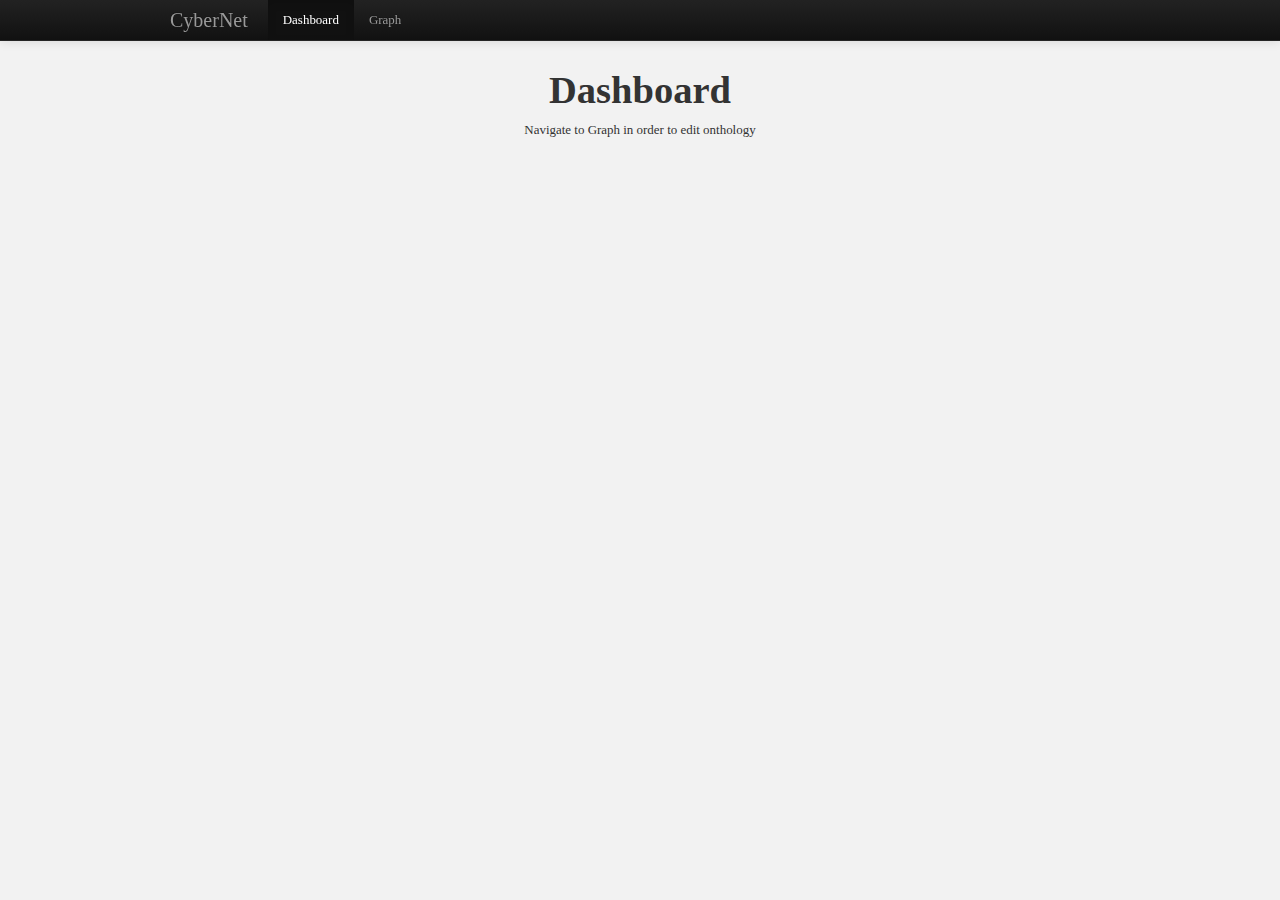
<file: CyberNetASP/JSClient/index.html>
<!--
Color #ffcc00

-->
<!DOCTYPE html>
<html>
	<head>
		<title></title>
		<meta http-equiv="Content-Type" content="text/html; charset=UTF-8">
		<!-- LIBS -->
		<script src="./js/jquery-1.9.1.js"></script>
		<script src="./js/underscore.js"></script>
		<script src="./js/bootstrap/js/bootstrap.js"></script>
		<script src="./js/backbone.js"></script>
		<script src="./js/backbone.marionette.js"></script>
		<script src="./js/backbone.bootstrap-modal.js"></script>
		<script language="javascript" type="text/javascript" src="./js/jit/jit.js"></script>
		<script language="javascript" type="text/javascript" src="./js/jquery-ui-1.10.2.custom/js/jquery-ui-1.10.2.custom.js"></script>

		<!-- MODELS -->
		<script src="./app/models/graph.js"></script>
		<!--- COLLECTIONS -->
		<!-- VIEWS -->
		<script src="./app/views/main.js"></script>
		<script src="./app/views/graph.js"></script>
		<!-- COMPOSITE VIEWS -->
		<!-- APPLICATION -->
		<script src="./app/app.js"></script>
		<script src="./app/routing.js"></script>
		<!-- CSS -->
		<link href="./js/normalize.css" rel="stylesheet" />
		<link href="./js/bootstrap/css/bootstrap.css" rel="stylesheet" />
		<link href="./js/jit/base.css" rel="stylesheet" />
		<link href="./js/jit/styles.css" rel="stylesheet" />

		<style>
			body {
				padding-top: 60px; /* 60px to make the container go all the way to the bottom of the topbar */
			}

			.draggable {
				z-index: 1000;
				display: inline-block;
			}

			.rect {
				background-image: url("img/rect.png");
				width: 80px;
				height: 31px;
			}

			.romb {
				background-image: url("img/romb.png");
				width: 31px;
				height: 31px;
			}

			.triangle {
				background-image: url("img/triangle.png");
				width: 31px;
				height: 31px;
			}
		</style>
		<script type="text/javascript" >
			var urlHost = 'http://cybernet2.no-ip.biz/server';
			var URLs = {
				graph: urlHost + '/graph'
			}
		</script>

	</head>
	<body>
		<div class="navbar navbar-inverse navbar-fixed-top">
			<div class="navbar-inner">
				<div class="container">
					<button type="button" class="btn btn-navbar" data-toggle="collapse" data-target=".nav-collapse">
						<span class="icon-bar"></span>
						<span class="icon-bar"></span>
						<span class="icon-bar"></span>
					</button>
					<a class="brand" href="#">CyberNet</a>
					<div class="nav-collapse collapse">
						<ul class="nav">
							<li class="active"><a href="#">Dashboard</a></li>
							<li><a href="#graph">Graph</a></li>
						</ul>
					</div><!--/.nav-collapse -->
				</div>
			</div>
		</div>

		<div class="container" id="container">


		</div> <!-- /container -->

		<script id="main-template" type="text/template">
			<h1>Dashboard</h1>
			<p>Navigate to Graph in order to edit onthology</p>
		</script>

		<script id="graph-layout-template" type="text/template">
			<h1>Game World Graph</h1>
			<div class=row-fluid>
				<div class=span4>
					<span>Entity</span> <div id="" class="draggable rect">
					
				</div>
				&nbsp;
					<span>Romb</span> <div id="" class="draggable romb">
					
				</div>
		&nbsp;
				<span>Triangle</span> <div id="" class="draggable triangle">
						
				</div>
				</div>
				<div class=span8 id=graph>
					Graph here
				</div>
			</div>
		</script>


		<script id="graph-template" type="text/template">
			<div id="infovis" style="height: 500px; width: 500px; background: #FFF;"></div>  
		</script>
	</body>
</html>
</file>
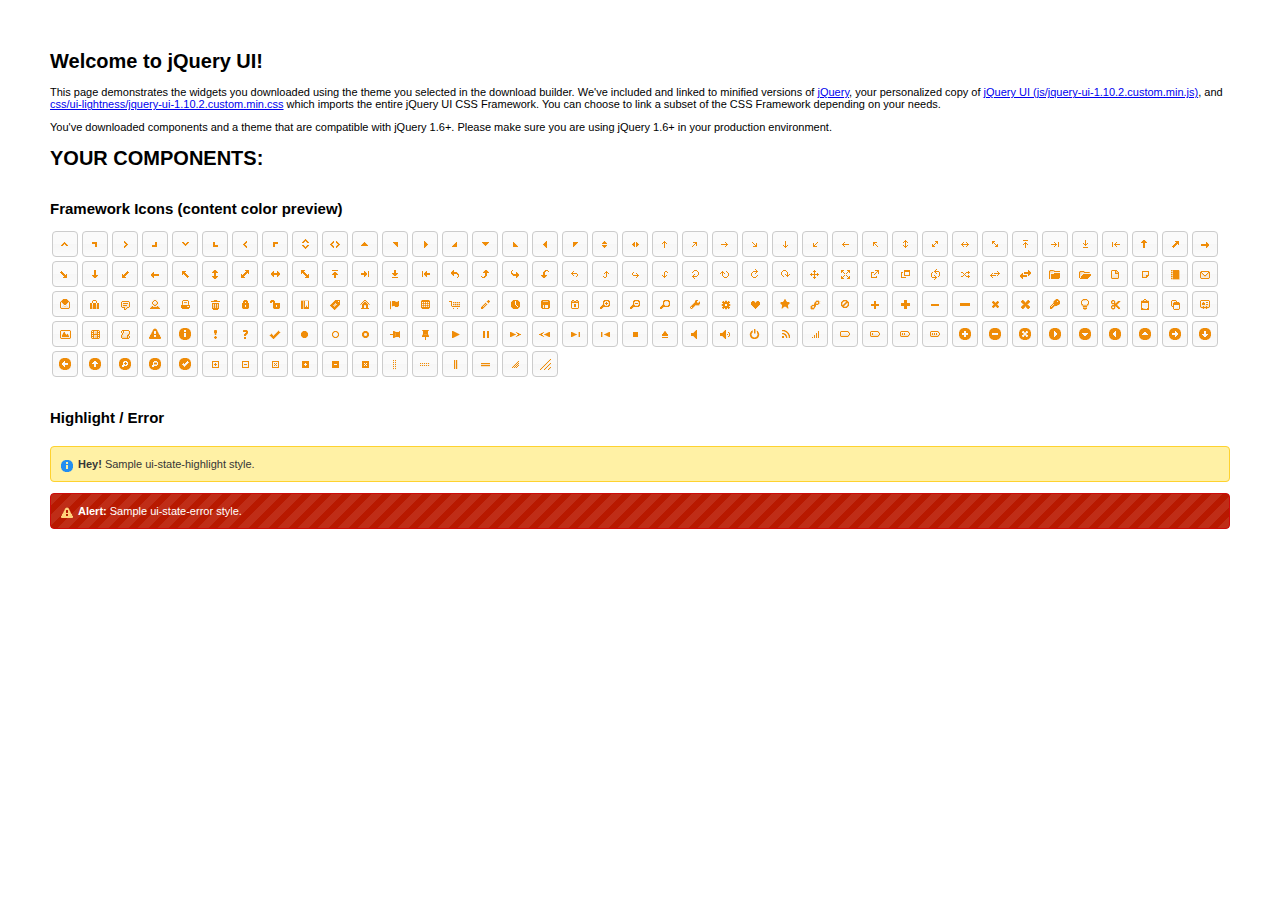
<file: CyberNetASP/JSClient/js/jquery-ui-1.10.2.custom/index.html>
<!doctype html>
<html lang="us">
<head>
	<meta charset="utf-8">
	<title>jQuery UI Example Page</title>
	<link href="css/ui-lightness/jquery-ui-1.10.2.custom.css" rel="stylesheet">
	<script src="js/jquery-1.9.1.js"></script>
	<script src="js/jquery-ui-1.10.2.custom.js"></script>
	<script>
	$(function() {
		

		

		

		

		

		

		

		

		// Hover states on the static widgets
		$( "#dialog-link, #icons li" ).hover(
			function() {
				$( this ).addClass( "ui-state-hover" );
			},
			function() {
				$( this ).removeClass( "ui-state-hover" );
			}
		);
	});
	</script>
	<style>
	body{
		font: 62.5% "Trebuchet MS", sans-serif;
		margin: 50px;
	}
	.demoHeaders {
		margin-top: 2em;
	}
	#dialog-link {
		padding: .4em 1em .4em 20px;
		text-decoration: none;
		position: relative;
	}
	#dialog-link span.ui-icon {
		margin: 0 5px 0 0;
		position: absolute;
		left: .2em;
		top: 50%;
		margin-top: -8px;
	}
	#icons {
		margin: 0;
		padding: 0;
	}
	#icons li {
		margin: 2px;
		position: relative;
		padding: 4px 0;
		cursor: pointer;
		float: left;
		list-style: none;
	}
	#icons span.ui-icon {
		float: left;
		margin: 0 4px;
	}
	.fakewindowcontain .ui-widget-overlay {
		position: absolute;
	}
	</style>
</head>
<body>

<h1>Welcome to jQuery UI!</h1>

<div class="ui-widget">
	<p>This page demonstrates the widgets you downloaded using the theme you selected in the download builder. We've included and linked to minified versions of <a href="js/jquery-1.9.1.js">jQuery</a>, your personalized copy of <a href="js/jquery-ui-1.10.2.custom.min.js">jQuery UI (js/jquery-ui-1.10.2.custom.min.js)</a>, and <a href="css/ui-lightness/jquery-ui-1.10.2.custom.min.css">css/ui-lightness/jquery-ui-1.10.2.custom.min.css</a> which imports the entire jQuery UI CSS Framework. You can choose to link a subset of the CSS Framework depending on your needs. </p>
	<p>You've downloaded components and a theme that are compatible with jQuery 1.6+. Please make sure you are using jQuery 1.6+ in your production environment.</p>
</div>

<h1>YOUR COMPONENTS:</h1>












<h2 class="demoHeaders">Framework Icons (content color preview)</h2>
<ul id="icons" class="ui-widget ui-helper-clearfix">
	<li class="ui-state-default ui-corner-all" title=".ui-icon-carat-1-n"><span class="ui-icon ui-icon-carat-1-n"></span></li>
	<li class="ui-state-default ui-corner-all" title=".ui-icon-carat-1-ne"><span class="ui-icon ui-icon-carat-1-ne"></span></li>
	<li class="ui-state-default ui-corner-all" title=".ui-icon-carat-1-e"><span class="ui-icon ui-icon-carat-1-e"></span></li>
	<li class="ui-state-default ui-corner-all" title=".ui-icon-carat-1-se"><span class="ui-icon ui-icon-carat-1-se"></span></li>
	<li class="ui-state-default ui-corner-all" title=".ui-icon-carat-1-s"><span class="ui-icon ui-icon-carat-1-s"></span></li>
	<li class="ui-state-default ui-corner-all" title=".ui-icon-carat-1-sw"><span class="ui-icon ui-icon-carat-1-sw"></span></li>
	<li class="ui-state-default ui-corner-all" title=".ui-icon-carat-1-w"><span class="ui-icon ui-icon-carat-1-w"></span></li>
	<li class="ui-state-default ui-corner-all" title=".ui-icon-carat-1-nw"><span class="ui-icon ui-icon-carat-1-nw"></span></li>
	<li class="ui-state-default ui-corner-all" title=".ui-icon-carat-2-n-s"><span class="ui-icon ui-icon-carat-2-n-s"></span></li>
	<li class="ui-state-default ui-corner-all" title=".ui-icon-carat-2-e-w"><span class="ui-icon ui-icon-carat-2-e-w"></span></li>
	<li class="ui-state-default ui-corner-all" title=".ui-icon-triangle-1-n"><span class="ui-icon ui-icon-triangle-1-n"></span></li>
	<li class="ui-state-default ui-corner-all" title=".ui-icon-triangle-1-ne"><span class="ui-icon ui-icon-triangle-1-ne"></span></li>
	<li class="ui-state-default ui-corner-all" title=".ui-icon-triangle-1-e"><span class="ui-icon ui-icon-triangle-1-e"></span></li>
	<li class="ui-state-default ui-corner-all" title=".ui-icon-triangle-1-se"><span class="ui-icon ui-icon-triangle-1-se"></span></li>
	<li class="ui-state-default ui-corner-all" title=".ui-icon-triangle-1-s"><span class="ui-icon ui-icon-triangle-1-s"></span></li>
	<li class="ui-state-default ui-corner-all" title=".ui-icon-triangle-1-sw"><span class="ui-icon ui-icon-triangle-1-sw"></span></li>
	<li class="ui-state-default ui-corner-all" title=".ui-icon-triangle-1-w"><span class="ui-icon ui-icon-triangle-1-w"></span></li>
	<li class="ui-state-default ui-corner-all" title=".ui-icon-triangle-1-nw"><span class="ui-icon ui-icon-triangle-1-nw"></span></li>
	<li class="ui-state-default ui-corner-all" title=".ui-icon-triangle-2-n-s"><span class="ui-icon ui-icon-triangle-2-n-s"></span></li>
	<li class="ui-state-default ui-corner-all" title=".ui-icon-triangle-2-e-w"><span class="ui-icon ui-icon-triangle-2-e-w"></span></li>
	<li class="ui-state-default ui-corner-all" title=".ui-icon-arrow-1-n"><span class="ui-icon ui-icon-arrow-1-n"></span></li>
	<li class="ui-state-default ui-corner-all" title=".ui-icon-arrow-1-ne"><span class="ui-icon ui-icon-arrow-1-ne"></span></li>
	<li class="ui-state-default ui-corner-all" title=".ui-icon-arrow-1-e"><span class="ui-icon ui-icon-arrow-1-e"></span></li>
	<li class="ui-state-default ui-corner-all" title=".ui-icon-arrow-1-se"><span class="ui-icon ui-icon-arrow-1-se"></span></li>
	<li class="ui-state-default ui-corner-all" title=".ui-icon-arrow-1-s"><span class="ui-icon ui-icon-arrow-1-s"></span></li>
	<li class="ui-state-default ui-corner-all" title=".ui-icon-arrow-1-sw"><span class="ui-icon ui-icon-arrow-1-sw"></span></li>
	<li class="ui-state-default ui-corner-all" title=".ui-icon-arrow-1-w"><span class="ui-icon ui-icon-arrow-1-w"></span></li>
	<li class="ui-state-default ui-corner-all" title=".ui-icon-arrow-1-nw"><span class="ui-icon ui-icon-arrow-1-nw"></span></li>
	<li class="ui-state-default ui-corner-all" title=".ui-icon-arrow-2-n-s"><span class="ui-icon ui-icon-arrow-2-n-s"></span></li>
	<li class="ui-state-default ui-corner-all" title=".ui-icon-arrow-2-ne-sw"><span class="ui-icon ui-icon-arrow-2-ne-sw"></span></li>
	<li class="ui-state-default ui-corner-all" title=".ui-icon-arrow-2-e-w"><span class="ui-icon ui-icon-arrow-2-e-w"></span></li>
	<li class="ui-state-default ui-corner-all" title=".ui-icon-arrow-2-se-nw"><span class="ui-icon ui-icon-arrow-2-se-nw"></span></li>
	<li class="ui-state-default ui-corner-all" title=".ui-icon-arrowstop-1-n"><span class="ui-icon ui-icon-arrowstop-1-n"></span></li>
	<li class="ui-state-default ui-corner-all" title=".ui-icon-arrowstop-1-e"><span class="ui-icon ui-icon-arrowstop-1-e"></span></li>
	<li class="ui-state-default ui-corner-all" title=".ui-icon-arrowstop-1-s"><span class="ui-icon ui-icon-arrowstop-1-s"></span></li>
	<li class="ui-state-default ui-corner-all" title=".ui-icon-arrowstop-1-w"><span class="ui-icon ui-icon-arrowstop-1-w"></span></li>
	<li class="ui-state-default ui-corner-all" title=".ui-icon-arrowthick-1-n"><span class="ui-icon ui-icon-arrowthick-1-n"></span></li>
	<li class="ui-state-default ui-corner-all" title=".ui-icon-arrowthick-1-ne"><span class="ui-icon ui-icon-arrowthick-1-ne"></span></li>
	<li class="ui-state-default ui-corner-all" title=".ui-icon-arrowthick-1-e"><span class="ui-icon ui-icon-arrowthick-1-e"></span></li>
	<li class="ui-state-default ui-corner-all" title=".ui-icon-arrowthick-1-se"><span class="ui-icon ui-icon-arrowthick-1-se"></span></li>
	<li class="ui-state-default ui-corner-all" title=".ui-icon-arrowthick-1-s"><span class="ui-icon ui-icon-arrowthick-1-s"></span></li>
	<li class="ui-state-default ui-corner-all" title=".ui-icon-arrowthick-1-sw"><span class="ui-icon ui-icon-arrowthick-1-sw"></span></li>
	<li class="ui-state-default ui-corner-all" title=".ui-icon-arrowthick-1-w"><span class="ui-icon ui-icon-arrowthick-1-w"></span></li>
	<li class="ui-state-default ui-corner-all" title=".ui-icon-arrowthick-1-nw"><span class="ui-icon ui-icon-arrowthick-1-nw"></span></li>
	<li class="ui-state-default ui-corner-all" title=".ui-icon-arrowthick-2-n-s"><span class="ui-icon ui-icon-arrowthick-2-n-s"></span></li>
	<li class="ui-state-default ui-corner-all" title=".ui-icon-arrowthick-2-ne-sw"><span class="ui-icon ui-icon-arrowthick-2-ne-sw"></span></li>
	<li class="ui-state-default ui-corner-all" title=".ui-icon-arrowthick-2-e-w"><span class="ui-icon ui-icon-arrowthick-2-e-w"></span></li>
	<li class="ui-state-default ui-corner-all" title=".ui-icon-arrowthick-2-se-nw"><span class="ui-icon ui-icon-arrowthick-2-se-nw"></span></li>
	<li class="ui-state-default ui-corner-all" title=".ui-icon-arrowthickstop-1-n"><span class="ui-icon ui-icon-arrowthickstop-1-n"></span></li>
	<li class="ui-state-default ui-corner-all" title=".ui-icon-arrowthickstop-1-e"><span class="ui-icon ui-icon-arrowthickstop-1-e"></span></li>
	<li class="ui-state-default ui-corner-all" title=".ui-icon-arrowthickstop-1-s"><span class="ui-icon ui-icon-arrowthickstop-1-s"></span></li>
	<li class="ui-state-default ui-corner-all" title=".ui-icon-arrowthickstop-1-w"><span class="ui-icon ui-icon-arrowthickstop-1-w"></span></li>
	<li class="ui-state-default ui-corner-all" title=".ui-icon-arrowreturnthick-1-w"><span class="ui-icon ui-icon-arrowreturnthick-1-w"></span></li>
	<li class="ui-state-default ui-corner-all" title=".ui-icon-arrowreturnthick-1-n"><span class="ui-icon ui-icon-arrowreturnthick-1-n"></span></li>
	<li class="ui-state-default ui-corner-all" title=".ui-icon-arrowreturnthick-1-e"><span class="ui-icon ui-icon-arrowreturnthick-1-e"></span></li>
	<li class="ui-state-default ui-corner-all" title=".ui-icon-arrowreturnthick-1-s"><span class="ui-icon ui-icon-arrowreturnthick-1-s"></span></li>
	<li class="ui-state-default ui-corner-all" title=".ui-icon-arrowreturn-1-w"><span class="ui-icon ui-icon-arrowreturn-1-w"></span></li>
	<li class="ui-state-default ui-corner-all" title=".ui-icon-arrowreturn-1-n"><span class="ui-icon ui-icon-arrowreturn-1-n"></span></li>
	<li class="ui-state-default ui-corner-all" title=".ui-icon-arrowreturn-1-e"><span class="ui-icon ui-icon-arrowreturn-1-e"></span></li>
	<li class="ui-state-default ui-corner-all" title=".ui-icon-arrowreturn-1-s"><span class="ui-icon ui-icon-arrowreturn-1-s"></span></li>
	<li class="ui-state-default ui-corner-all" title=".ui-icon-arrowrefresh-1-w"><span class="ui-icon ui-icon-arrowrefresh-1-w"></span></li>
	<li class="ui-state-default ui-corner-all" title=".ui-icon-arrowrefresh-1-n"><span class="ui-icon ui-icon-arrowrefresh-1-n"></span></li>
	<li class="ui-state-default ui-corner-all" title=".ui-icon-arrowrefresh-1-e"><span class="ui-icon ui-icon-arrowrefresh-1-e"></span></li>
	<li class="ui-state-default ui-corner-all" title=".ui-icon-arrowrefresh-1-s"><span class="ui-icon ui-icon-arrowrefresh-1-s"></span></li>
	<li class="ui-state-default ui-corner-all" title=".ui-icon-arrow-4"><span class="ui-icon ui-icon-arrow-4"></span></li>
	<li class="ui-state-default ui-corner-all" title=".ui-icon-arrow-4-diag"><span class="ui-icon ui-icon-arrow-4-diag"></span></li>
	<li class="ui-state-default ui-corner-all" title=".ui-icon-extlink"><span class="ui-icon ui-icon-extlink"></span></li>
	<li class="ui-state-default ui-corner-all" title=".ui-icon-newwin"><span class="ui-icon ui-icon-newwin"></span></li>
	<li class="ui-state-default ui-corner-all" title=".ui-icon-refresh"><span class="ui-icon ui-icon-refresh"></span></li>
	<li class="ui-state-default ui-corner-all" title=".ui-icon-shuffle"><span class="ui-icon ui-icon-shuffle"></span></li>
	<li class="ui-state-default ui-corner-all" title=".ui-icon-transfer-e-w"><span class="ui-icon ui-icon-transfer-e-w"></span></li>
	<li class="ui-state-default ui-corner-all" title=".ui-icon-transferthick-e-w"><span class="ui-icon ui-icon-transferthick-e-w"></span></li>
	<li class="ui-state-default ui-corner-all" title=".ui-icon-folder-collapsed"><span class="ui-icon ui-icon-folder-collapsed"></span></li>
	<li class="ui-state-default ui-corner-all" title=".ui-icon-folder-open"><span class="ui-icon ui-icon-folder-open"></span></li>
	<li class="ui-state-default ui-corner-all" title=".ui-icon-document"><span class="ui-icon ui-icon-document"></span></li>
	<li class="ui-state-default ui-corner-all" title=".ui-icon-document-b"><span class="ui-icon ui-icon-document-b"></span></li>
	<li class="ui-state-default ui-corner-all" title=".ui-icon-note"><span class="ui-icon ui-icon-note"></span></li>
	<li class="ui-state-default ui-corner-all" title=".ui-icon-mail-closed"><span class="ui-icon ui-icon-mail-closed"></span></li>
	<li class="ui-state-default ui-corner-all" title=".ui-icon-mail-open"><span class="ui-icon ui-icon-mail-open"></span></li>
	<li class="ui-state-default ui-corner-all" title=".ui-icon-suitcase"><span class="ui-icon ui-icon-suitcase"></span></li>
	<li class="ui-state-default ui-corner-all" title=".ui-icon-comment"><span class="ui-icon ui-icon-comment"></span></li>
	<li class="ui-state-default ui-corner-all" title=".ui-icon-person"><span class="ui-icon ui-icon-person"></span></li>
	<li class="ui-state-default ui-corner-all" title=".ui-icon-print"><span class="ui-icon ui-icon-print"></span></li>
	<li class="ui-state-default ui-corner-all" title=".ui-icon-trash"><span class="ui-icon ui-icon-trash"></span></li>
	<li class="ui-state-default ui-corner-all" title=".ui-icon-locked"><span class="ui-icon ui-icon-locked"></span></li>
	<li class="ui-state-default ui-corner-all" title=".ui-icon-unlocked"><span class="ui-icon ui-icon-unlocked"></span></li>
	<li class="ui-state-default ui-corner-all" title=".ui-icon-bookmark"><span class="ui-icon ui-icon-bookmark"></span></li>
	<li class="ui-state-default ui-corner-all" title=".ui-icon-tag"><span class="ui-icon ui-icon-tag"></span></li>
	<li class="ui-state-default ui-corner-all" title=".ui-icon-home"><span class="ui-icon ui-icon-home"></span></li>
	<li class="ui-state-default ui-corner-all" title=".ui-icon-flag"><span class="ui-icon ui-icon-flag"></span></li>
	<li class="ui-state-default ui-corner-all" title=".ui-icon-calculator"><span class="ui-icon ui-icon-calculator"></span></li>
	<li class="ui-state-default ui-corner-all" title=".ui-icon-cart"><span class="ui-icon ui-icon-cart"></span></li>
	<li class="ui-state-default ui-corner-all" title=".ui-icon-pencil"><span class="ui-icon ui-icon-pencil"></span></li>
	<li class="ui-state-default ui-corner-all" title=".ui-icon-clock"><span class="ui-icon ui-icon-clock"></span></li>
	<li class="ui-state-default ui-corner-all" title=".ui-icon-disk"><span class="ui-icon ui-icon-disk"></span></li>
	<li class="ui-state-default ui-corner-all" title=".ui-icon-calendar"><span class="ui-icon ui-icon-calendar"></span></li>
	<li class="ui-state-default ui-corner-all" title=".ui-icon-zoomin"><span class="ui-icon ui-icon-zoomin"></span></li>
	<li class="ui-state-default ui-corner-all" title=".ui-icon-zoomout"><span class="ui-icon ui-icon-zoomout"></span></li>
	<li class="ui-state-default ui-corner-all" title=".ui-icon-search"><span class="ui-icon ui-icon-search"></span></li>
	<li class="ui-state-default ui-corner-all" title=".ui-icon-wrench"><span class="ui-icon ui-icon-wrench"></span></li>
	<li class="ui-state-default ui-corner-all" title=".ui-icon-gear"><span class="ui-icon ui-icon-gear"></span></li>
	<li class="ui-state-default ui-corner-all" title=".ui-icon-heart"><span class="ui-icon ui-icon-heart"></span></li>
	<li class="ui-state-default ui-corner-all" title=".ui-icon-star"><span class="ui-icon ui-icon-star"></span></li>
	<li class="ui-state-default ui-corner-all" title=".ui-icon-link"><span class="ui-icon ui-icon-link"></span></li>
	<li class="ui-state-default ui-corner-all" title=".ui-icon-cancel"><span class="ui-icon ui-icon-cancel"></span></li>
	<li class="ui-state-default ui-corner-all" title=".ui-icon-plus"><span class="ui-icon ui-icon-plus"></span></li>
	<li class="ui-state-default ui-corner-all" title=".ui-icon-plusthick"><span class="ui-icon ui-icon-plusthick"></span></li>
	<li class="ui-state-default ui-corner-all" title=".ui-icon-minus"><span class="ui-icon ui-icon-minus"></span></li>
	<li class="ui-state-default ui-corner-all" title=".ui-icon-minusthick"><span class="ui-icon ui-icon-minusthick"></span></li>
	<li class="ui-state-default ui-corner-all" title=".ui-icon-close"><span class="ui-icon ui-icon-close"></span></li>
	<li class="ui-state-default ui-corner-all" title=".ui-icon-closethick"><span class="ui-icon ui-icon-closethick"></span></li>
	<li class="ui-state-default ui-corner-all" title=".ui-icon-key"><span class="ui-icon ui-icon-key"></span></li>
	<li class="ui-state-default ui-corner-all" title=".ui-icon-lightbulb"><span class="ui-icon ui-icon-lightbulb"></span></li>
	<li class="ui-state-default ui-corner-all" title=".ui-icon-scissors"><span class="ui-icon ui-icon-scissors"></span></li>
	<li class="ui-state-default ui-corner-all" title=".ui-icon-clipboard"><span class="ui-icon ui-icon-clipboard"></span></li>
	<li class="ui-state-default ui-corner-all" title=".ui-icon-copy"><span class="ui-icon ui-icon-copy"></span></li>
	<li class="ui-state-default ui-corner-all" title=".ui-icon-contact"><span class="ui-icon ui-icon-contact"></span></li>
	<li class="ui-state-default ui-corner-all" title=".ui-icon-image"><span class="ui-icon ui-icon-image"></span></li>
	<li class="ui-state-default ui-corner-all" title=".ui-icon-video"><span class="ui-icon ui-icon-video"></span></li>
	<li class="ui-state-default ui-corner-all" title=".ui-icon-script"><span class="ui-icon ui-icon-script"></span></li>
	<li class="ui-state-default ui-corner-all" title=".ui-icon-alert"><span class="ui-icon ui-icon-alert"></span></li>
	<li class="ui-state-default ui-corner-all" title=".ui-icon-info"><span class="ui-icon ui-icon-info"></span></li>
	<li class="ui-state-default ui-corner-all" title=".ui-icon-notice"><span class="ui-icon ui-icon-notice"></span></li>
	<li class="ui-state-default ui-corner-all" title=".ui-icon-help"><span class="ui-icon ui-icon-help"></span></li>
	<li class="ui-state-default ui-corner-all" title=".ui-icon-check"><span class="ui-icon ui-icon-check"></span></li>
	<li class="ui-state-default ui-corner-all" title=".ui-icon-bullet"><span class="ui-icon ui-icon-bullet"></span></li>
	<li class="ui-state-default ui-corner-all" title=".ui-icon-radio-off"><span class="ui-icon ui-icon-radio-off"></span></li>
	<li class="ui-state-default ui-corner-all" title=".ui-icon-radio-on"><span class="ui-icon ui-icon-radio-on"></span></li>
	<li class="ui-state-default ui-corner-all" title=".ui-icon-pin-w"><span class="ui-icon ui-icon-pin-w"></span></li>
	<li class="ui-state-default ui-corner-all" title=".ui-icon-pin-s"><span class="ui-icon ui-icon-pin-s"></span></li>
	<li class="ui-state-default ui-corner-all" title=".ui-icon-play"><span class="ui-icon ui-icon-play"></span></li>
	<li class="ui-state-default ui-corner-all" title=".ui-icon-pause"><span class="ui-icon ui-icon-pause"></span></li>
	<li class="ui-state-default ui-corner-all" title=".ui-icon-seek-next"><span class="ui-icon ui-icon-seek-next"></span></li>
	<li class="ui-state-default ui-corner-all" title=".ui-icon-seek-prev"><span class="ui-icon ui-icon-seek-prev"></span></li>
	<li class="ui-state-default ui-corner-all" title=".ui-icon-seek-end"><span class="ui-icon ui-icon-seek-end"></span></li>
	<li class="ui-state-default ui-corner-all" title=".ui-icon-seek-first"><span class="ui-icon ui-icon-seek-first"></span></li>
	<li class="ui-state-default ui-corner-all" title=".ui-icon-stop"><span class="ui-icon ui-icon-stop"></span></li>
	<li class="ui-state-default ui-corner-all" title=".ui-icon-eject"><span class="ui-icon ui-icon-eject"></span></li>
	<li class="ui-state-default ui-corner-all" title=".ui-icon-volume-off"><span class="ui-icon ui-icon-volume-off"></span></li>
	<li class="ui-state-default ui-corner-all" title=".ui-icon-volume-on"><span class="ui-icon ui-icon-volume-on"></span></li>
	<li class="ui-state-default ui-corner-all" title=".ui-icon-power"><span class="ui-icon ui-icon-power"></span></li>
	<li class="ui-state-default ui-corner-all" title=".ui-icon-signal-diag"><span class="ui-icon ui-icon-signal-diag"></span></li>
	<li class="ui-state-default ui-corner-all" title=".ui-icon-signal"><span class="ui-icon ui-icon-signal"></span></li>
	<li class="ui-state-default ui-corner-all" title=".ui-icon-battery-0"><span class="ui-icon ui-icon-battery-0"></span></li>
	<li class="ui-state-default ui-corner-all" title=".ui-icon-battery-1"><span class="ui-icon ui-icon-battery-1"></span></li>
	<li class="ui-state-default ui-corner-all" title=".ui-icon-battery-2"><span class="ui-icon ui-icon-battery-2"></span></li>
	<li class="ui-state-default ui-corner-all" title=".ui-icon-battery-3"><span class="ui-icon ui-icon-battery-3"></span></li>
	<li class="ui-state-default ui-corner-all" title=".ui-icon-circle-plus"><span class="ui-icon ui-icon-circle-plus"></span></li>
	<li class="ui-state-default ui-corner-all" title=".ui-icon-circle-minus"><span class="ui-icon ui-icon-circle-minus"></span></li>
	<li class="ui-state-default ui-corner-all" title=".ui-icon-circle-close"><span class="ui-icon ui-icon-circle-close"></span></li>
	<li class="ui-state-default ui-corner-all" title=".ui-icon-circle-triangle-e"><span class="ui-icon ui-icon-circle-triangle-e"></span></li>
	<li class="ui-state-default ui-corner-all" title=".ui-icon-circle-triangle-s"><span class="ui-icon ui-icon-circle-triangle-s"></span></li>
	<li class="ui-state-default ui-corner-all" title=".ui-icon-circle-triangle-w"><span class="ui-icon ui-icon-circle-triangle-w"></span></li>
	<li class="ui-state-default ui-corner-all" title=".ui-icon-circle-triangle-n"><span class="ui-icon ui-icon-circle-triangle-n"></span></li>
	<li class="ui-state-default ui-corner-all" title=".ui-icon-circle-arrow-e"><span class="ui-icon ui-icon-circle-arrow-e"></span></li>
	<li class="ui-state-default ui-corner-all" title=".ui-icon-circle-arrow-s"><span class="ui-icon ui-icon-circle-arrow-s"></span></li>
	<li class="ui-state-default ui-corner-all" title=".ui-icon-circle-arrow-w"><span class="ui-icon ui-icon-circle-arrow-w"></span></li>
	<li class="ui-state-default ui-corner-all" title=".ui-icon-circle-arrow-n"><span class="ui-icon ui-icon-circle-arrow-n"></span></li>
	<li class="ui-state-default ui-corner-all" title=".ui-icon-circle-zoomin"><span class="ui-icon ui-icon-circle-zoomin"></span></li>
	<li class="ui-state-default ui-corner-all" title=".ui-icon-circle-zoomout"><span class="ui-icon ui-icon-circle-zoomout"></span></li>
	<li class="ui-state-default ui-corner-all" title=".ui-icon-circle-check"><span class="ui-icon ui-icon-circle-check"></span></li>
	<li class="ui-state-default ui-corner-all" title=".ui-icon-circlesmall-plus"><span class="ui-icon ui-icon-circlesmall-plus"></span></li>
	<li class="ui-state-default ui-corner-all" title=".ui-icon-circlesmall-minus"><span class="ui-icon ui-icon-circlesmall-minus"></span></li>
	<li class="ui-state-default ui-corner-all" title=".ui-icon-circlesmall-close"><span class="ui-icon ui-icon-circlesmall-close"></span></li>
	<li class="ui-state-default ui-corner-all" title=".ui-icon-squaresmall-plus"><span class="ui-icon ui-icon-squaresmall-plus"></span></li>
	<li class="ui-state-default ui-corner-all" title=".ui-icon-squaresmall-minus"><span class="ui-icon ui-icon-squaresmall-minus"></span></li>
	<li class="ui-state-default ui-corner-all" title=".ui-icon-squaresmall-close"><span class="ui-icon ui-icon-squaresmall-close"></span></li>
	<li class="ui-state-default ui-corner-all" title=".ui-icon-grip-dotted-vertical"><span class="ui-icon ui-icon-grip-dotted-vertical"></span></li>
	<li class="ui-state-default ui-corner-all" title=".ui-icon-grip-dotted-horizontal"><span class="ui-icon ui-icon-grip-dotted-horizontal"></span></li>
	<li class="ui-state-default ui-corner-all" title=".ui-icon-grip-solid-vertical"><span class="ui-icon ui-icon-grip-solid-vertical"></span></li>
	<li class="ui-state-default ui-corner-all" title=".ui-icon-grip-solid-horizontal"><span class="ui-icon ui-icon-grip-solid-horizontal"></span></li>
	<li class="ui-state-default ui-corner-all" title=".ui-icon-gripsmall-diagonal-se"><span class="ui-icon ui-icon-gripsmall-diagonal-se"></span></li>
	<li class="ui-state-default ui-corner-all" title=".ui-icon-grip-diagonal-se"><span class="ui-icon ui-icon-grip-diagonal-se"></span></li>
</ul>







<!-- Highlight / Error -->
<h2 class="demoHeaders">Highlight / Error</h2>
<div class="ui-widget">
	<div class="ui-state-highlight ui-corner-all" style="margin-top: 20px; padding: 0 .7em;">
		<p><span class="ui-icon ui-icon-info" style="float: left; margin-right: .3em;"></span>
		<strong>Hey!</strong> Sample ui-state-highlight style.</p>
	</div>
</div>
<br>
<div class="ui-widget">
	<div class="ui-state-error ui-corner-all" style="padding: 0 .7em;">
		<p><span class="ui-icon ui-icon-alert" style="float: left; margin-right: .3em;"></span>
		<strong>Alert:</strong> Sample ui-state-error style.</p>
	</div>
</div>

</body>
</html>
</file>
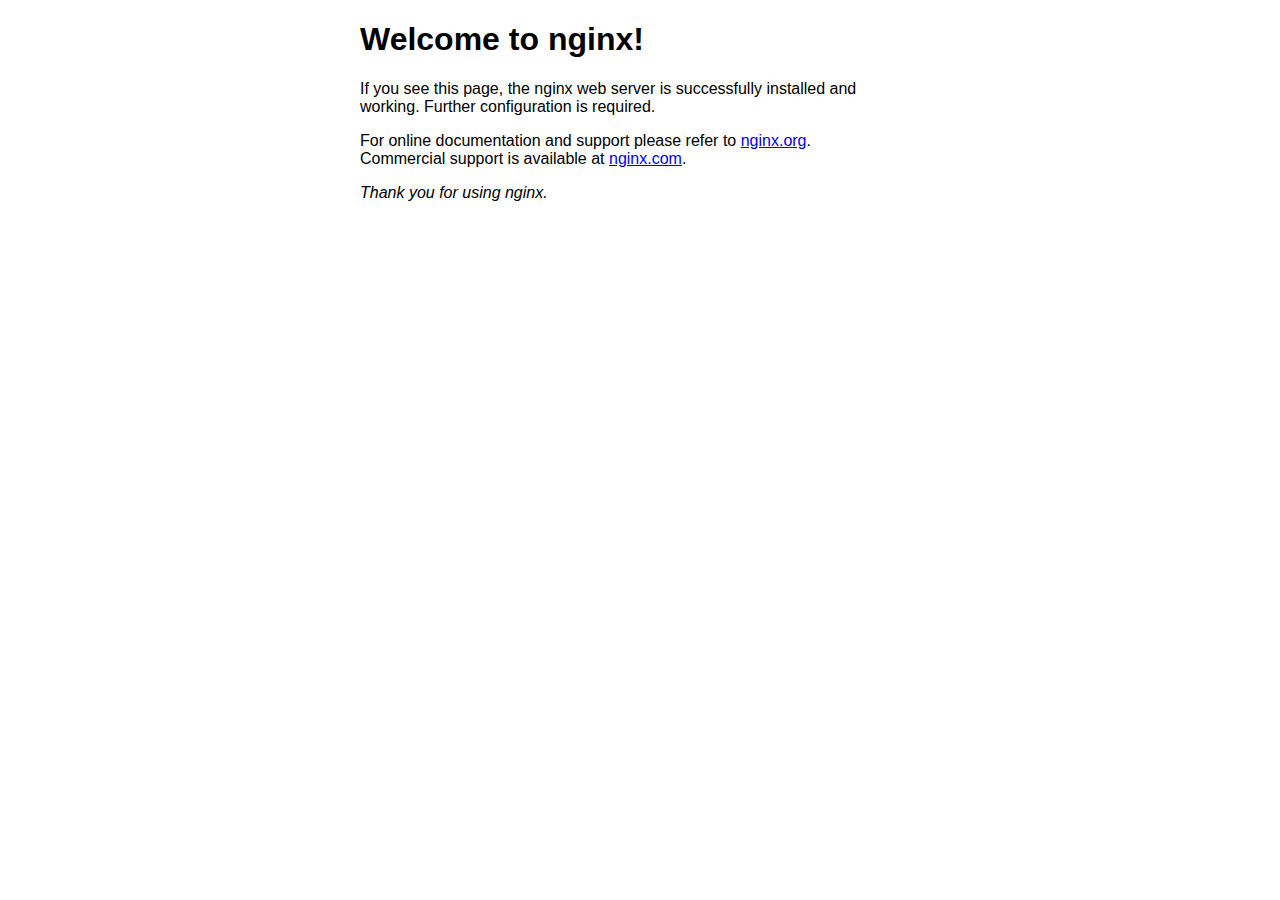
<file: CyberNetServer/Proxy/nginx-1.3.16/html/index.html>
<!DOCTYPE html>
<html>
<head>
<title>Welcome to nginx!</title>
<style>
    body {
        width: 35em;
        margin: 0 auto;
        font-family: Tahoma, Verdana, Arial, sans-serif;
    }
</style>
</head>
<body>
<h1>Welcome to nginx!</h1>
<p>If you see this page, the nginx web server is successfully installed and
working. Further configuration is required.</p>

<p>For online documentation and support please refer to
<a href="http://nginx.org/">nginx.org</a>.<br/>
Commercial support is available at
<a href="http://nginx.com/">nginx.com</a>.</p>

<p><em>Thank you for using nginx.</em></p>
</body>
</html>
</file>
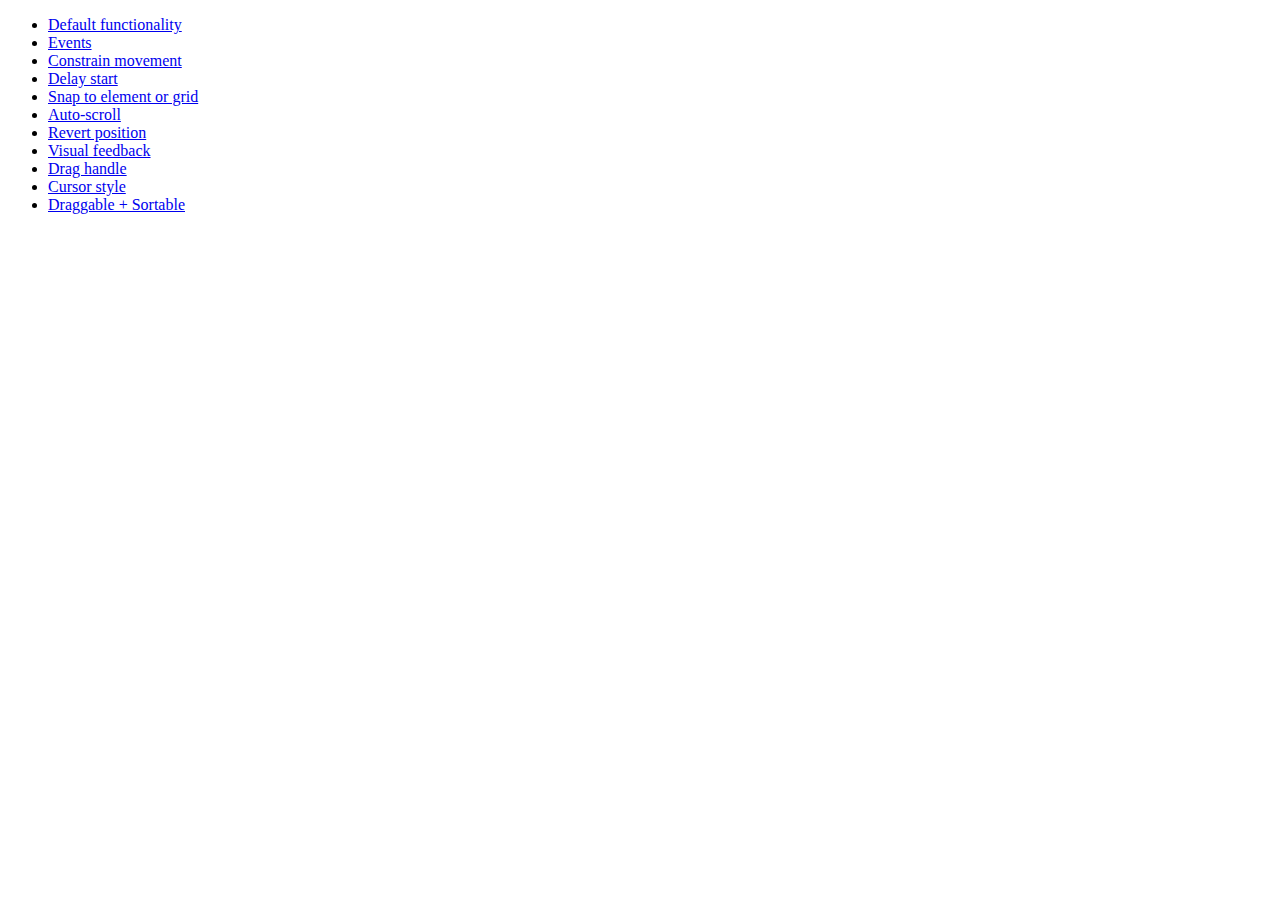
<file: CyberNetASP/JSClient/js/jquery-ui-1.10.2.custom/development-bundle/demos/draggable/index.html>
<!doctype html>
<html lang="en">
<head>
	<meta charset="utf-8">
	<title>jQuery UI Draggable Demos</title>
</head>
<body>

<ul>
	<li><a href="default.html">Default functionality</a></li>
	<li><a href="events.html">Events</a></li>
	<li><a href="constrain-movement.html">Constrain movement</a></li>
	<li><a href="delay-start.html">Delay start</a></li>
	<li><a href="snap-to.html">Snap to element or grid</a></li>
	<li><a href="scroll.html">Auto-scroll</a></li>
	<li><a href="revert.html">Revert position</a></li>
	<li><a href="visual-feedback.html">Visual feedback</a></li>
	<li><a href="handle.html">Drag handle</a></li>
	<li><a href="cursor-style.html">Cursor style</a></li>
	<li><a href="sortable.html">Draggable + Sortable</a></li>
</ul>

</body>
</html>
</file>
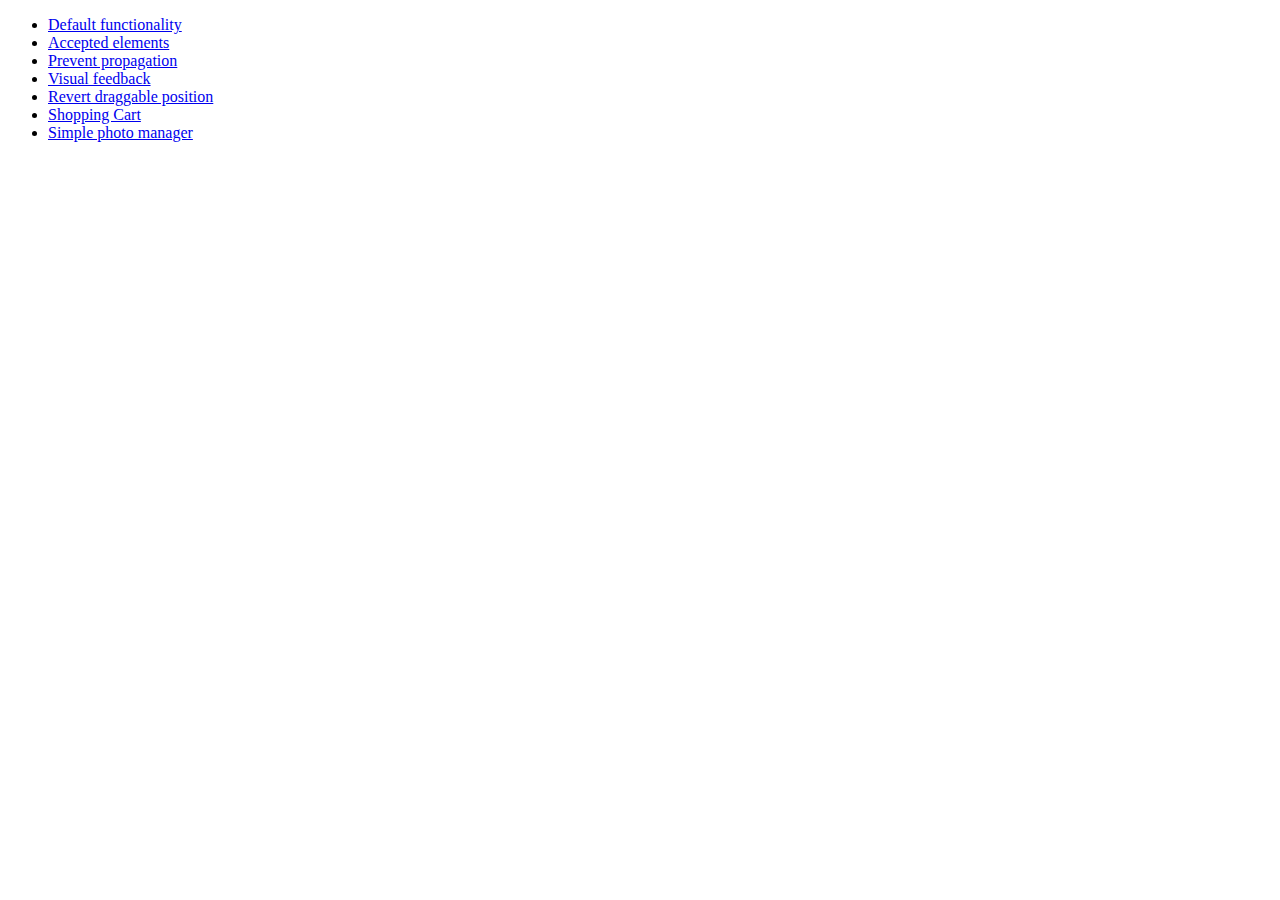
<file: CyberNetASP/JSClient/js/jquery-ui-1.10.2.custom/development-bundle/demos/droppable/index.html>
<!doctype html>
<html lang="en">
<head>
	<meta charset="utf-8">
	<title>jQuery UI Droppable Demos</title>
</head>
<body>

<ul>
	<li><a href="default.html">Default functionality</a></li>
	<li><a href="accepted-elements.html">Accepted elements</a></li>
	<li><a href="propagation.html">Prevent propagation</a></li>
	<li><a href="visual-feedback.html">Visual feedback</a></li>
	<li><a href="revert.html">Revert draggable position</a></li>
	<li><a href="shopping-cart.html">Shopping Cart</a></li>
	<li><a href="photo-manager.html">Simple photo manager</a></li>
</ul>

</body>
</html>
</file>
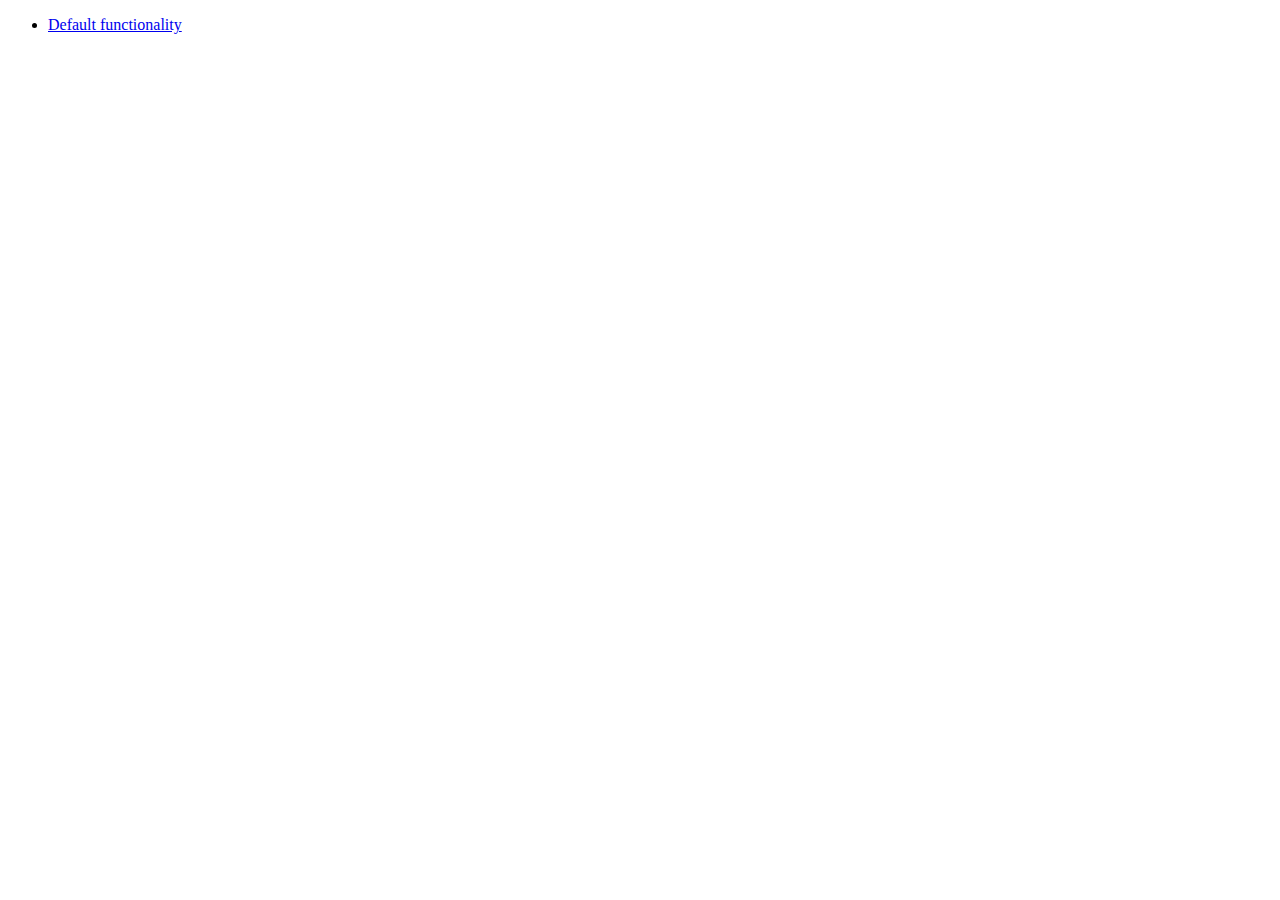
<file: CyberNetASP/JSClient/js/jquery-ui-1.10.2.custom/development-bundle/demos/widget/index.html>
<!doctype html>
<html lang="en">
<head>
	<meta charset="utf-8">
	<title>jQuery UI Widget Demo</title>
</head>
<body>

<ul>
	<li><a href="default.html">Default functionality</a></li>
</ul>

</body>
</html>
</file>
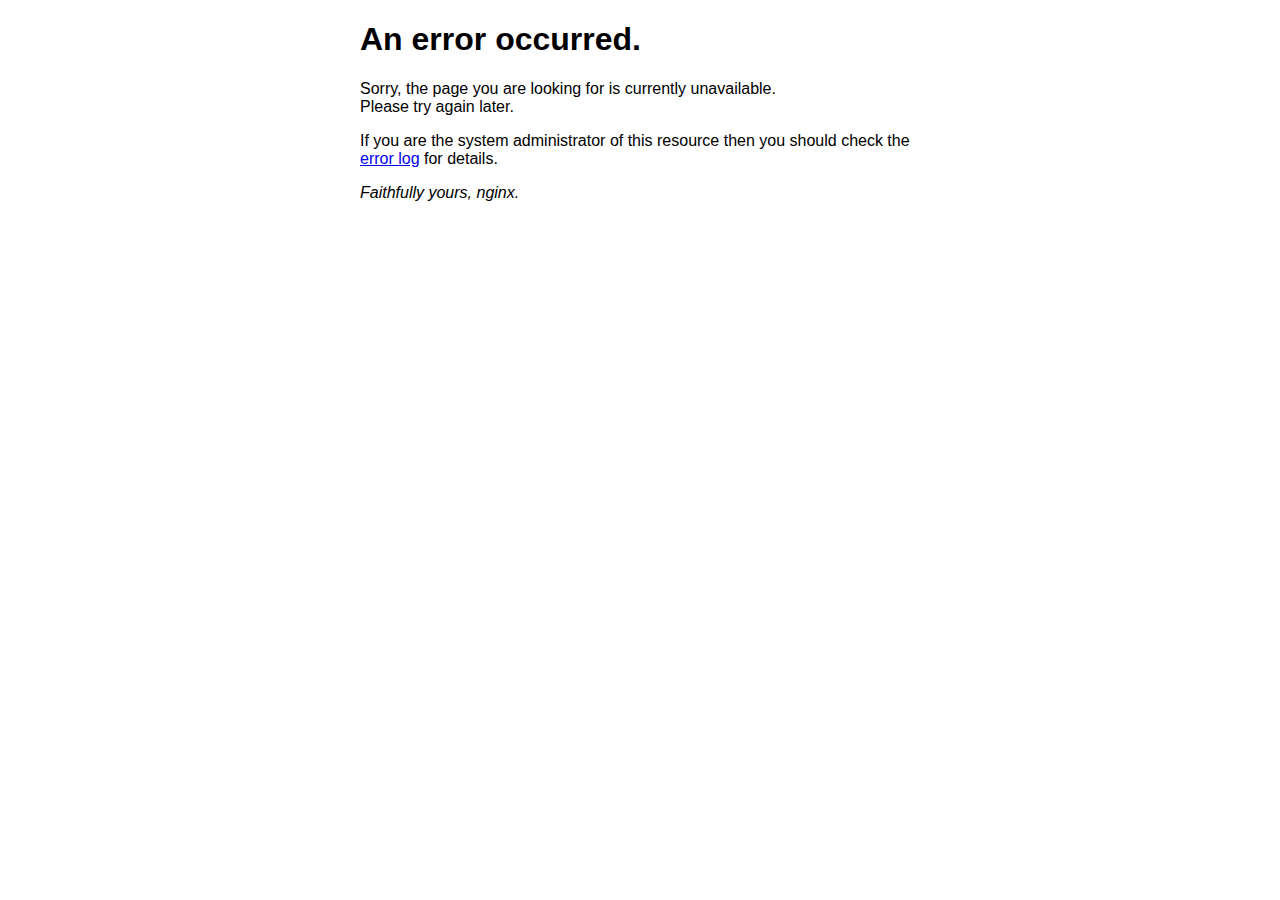
<file: CyberNetServer/Proxy/nginx-1.3.16/html/50x.html>
<!DOCTYPE html>
<html>
<head>
<title>Error</title>
<style>
    body {
        width: 35em;
        margin: 0 auto;
        font-family: Tahoma, Verdana, Arial, sans-serif;
    }
</style>
</head>
<body>
<h1>An error occurred.</h1>
<p>Sorry, the page you are looking for is currently unavailable.<br/>
Please try again later.</p>
<p>If you are the system administrator of this resource then you should check
the <a href="http://nginx.org/r/error_log">error log</a> for details.</p>
<p><em>Faithfully yours, nginx.</em></p>
</body>
</html>
</file>
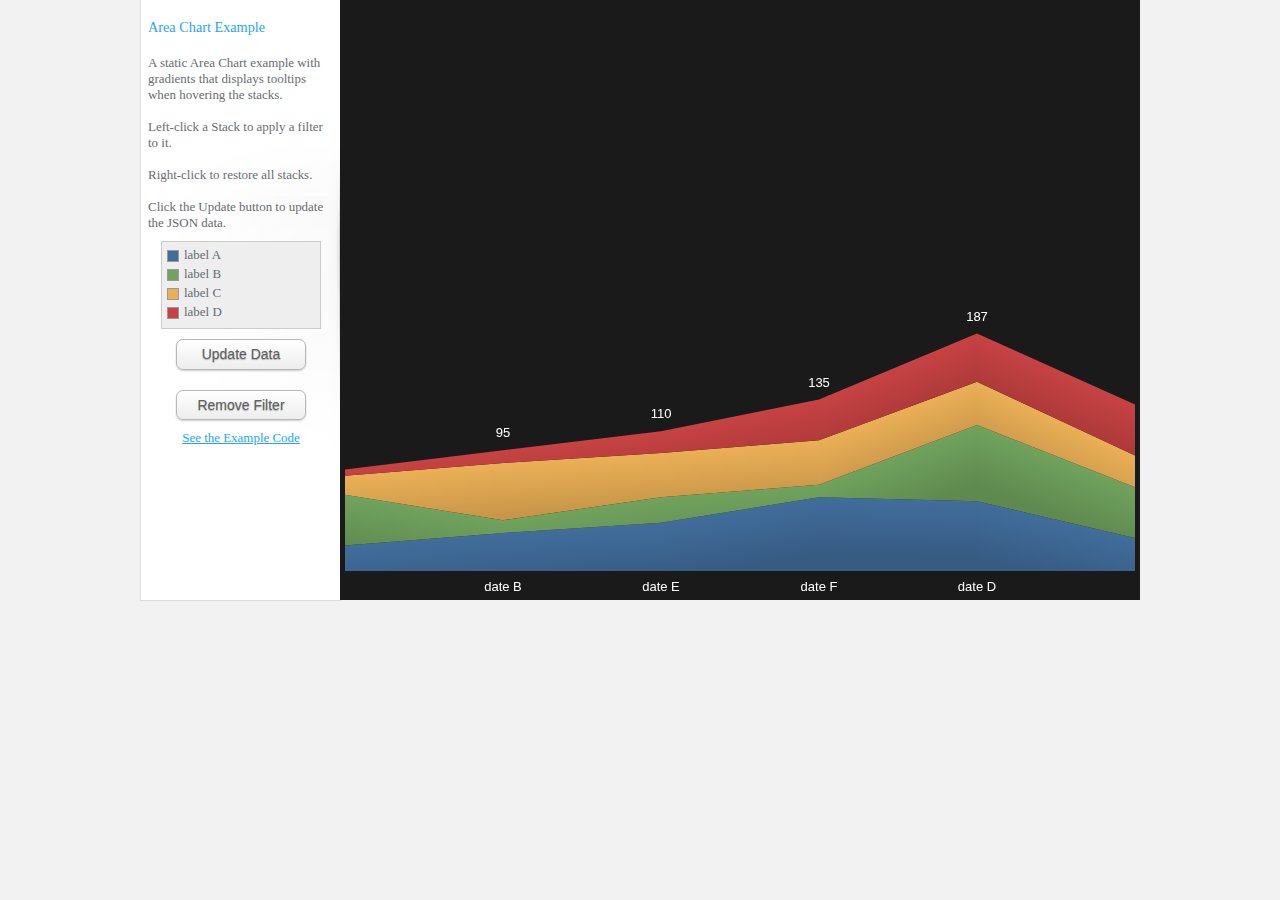
<file: CyberNetASP/JSClient/js/jit/Examples/AreaChart/example1.html>
<!DOCTYPE html PUBLIC "-//W3C//DTD XHTML 1.0 Transitional//EN" "http://www.w3.org/TR/xhtml1/DTD/xhtml1-transitional.dtd">
<html xmlns="http://www.w3.org/1999/xhtml" xml:lang="en" lang="en">
<head>
<meta http-equiv="Content-Type" content="text/html; charset=UTF-8" />
<title>AreaChart - Area Chart Example</title>

<!-- CSS Files -->
<link type="text/css" href="../css/base.css" rel="stylesheet" />
<link type="text/css" href="../css/AreaChart.css" rel="stylesheet" />

<!--[if IE]><script language="javascript" type="text/javascript" src="../../Extras/excanvas.js"></script><![endif]-->

<!-- JIT Library File -->
<script language="javascript" type="text/javascript" src="../../jit.js"></script>

<!-- Example File -->
<script language="javascript" type="text/javascript" src="example1.js"></script>
</head>

<body onload="init();">
<div id="container">

<div id="left-container">



        <div class="text">
        <h4>
Area Chart Example    
        </h4> 

            A static Area Chart example with gradients that displays tooltips when hovering the stacks.<br /><br />
            Left-click a Stack to apply a filter to it.<br /><br />
            Right-click to restore all stacks.<br /><br />
            Click the Update button to update the JSON data.
            
        </div>
        <ul id="id-list"></ul>
        <a id="update" href="#" class="theme button white">Update Data</a>
        <a id="restore" href="#" class="theme button white">Remove Filter</a>
        
        


<div style="text-align:center;"><a href="example1.js">See the Example Code</a></div>            
</div>

<div id="center-container">
    <div id="infovis"></div>    
</div>

<div id="right-container">

<div id="inner-details"></div>

</div>

<div id="log"></div>
</div>
</body>
</html>
</file>
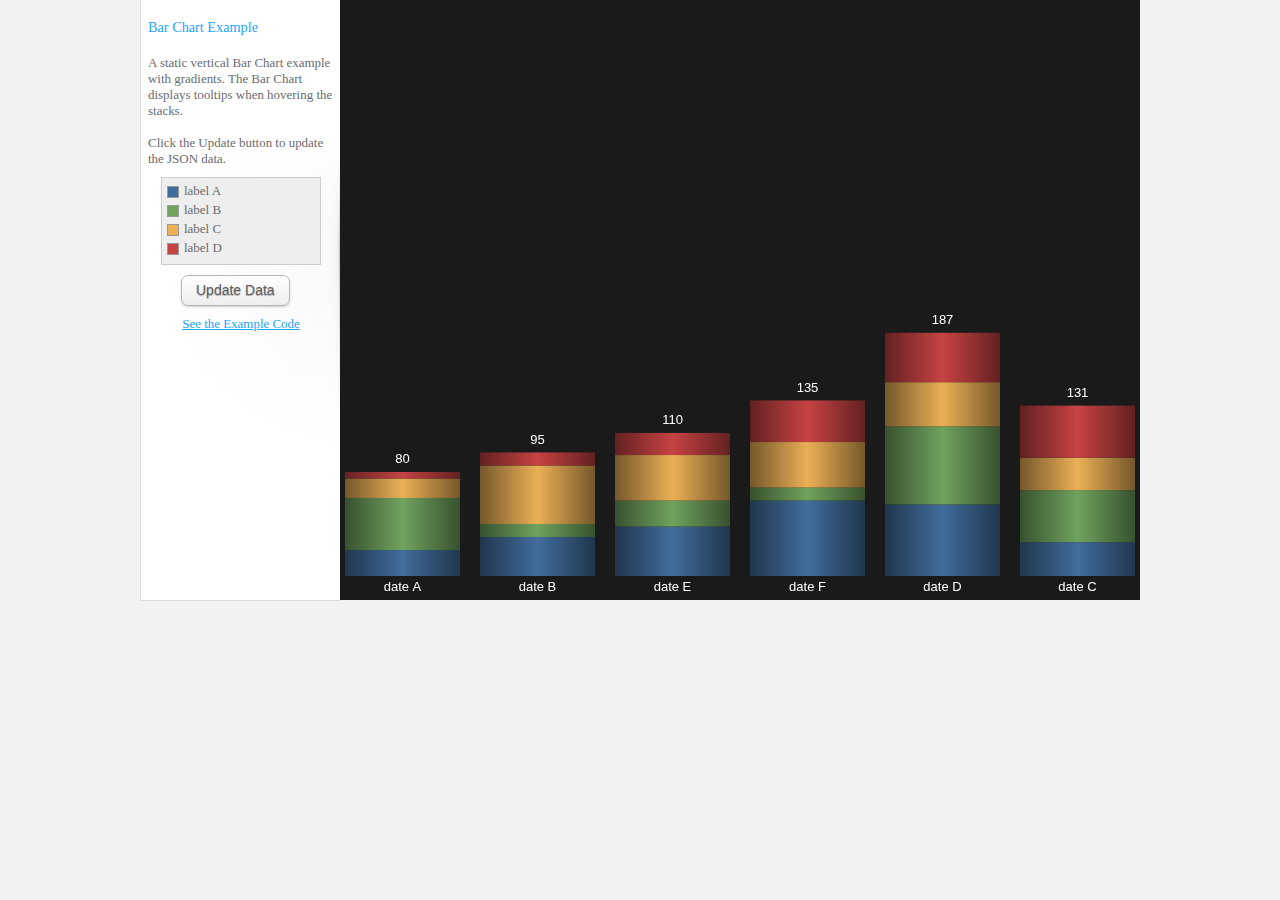
<file: CyberNetASP/JSClient/js/jit/Examples/BarChart/example1.html>
<!DOCTYPE html PUBLIC "-//W3C//DTD XHTML 1.0 Transitional//EN" "http://www.w3.org/TR/xhtml1/DTD/xhtml1-transitional.dtd">
<html xmlns="http://www.w3.org/1999/xhtml" xml:lang="en" lang="en">
<head>
<meta http-equiv="Content-Type" content="text/html; charset=UTF-8" />
<title>BarChart - Bar Chart Example</title>

<!-- CSS Files -->
<link type="text/css" href="../css/base.css" rel="stylesheet" />
<link type="text/css" href="../css/BarChart.css" rel="stylesheet" />

<!--[if IE]><script language="javascript" type="text/javascript" src="../../Extras/excanvas.js"></script><![endif]-->

<!-- JIT Library File -->
<script language="javascript" type="text/javascript" src="../../jit.js"></script>

<!-- Example File -->
<script language="javascript" type="text/javascript" src="example1.js"></script>
</head>

<body onload="init();">
<div id="container">

<div id="left-container">



        <div class="text">
        <h4>
Bar Chart Example    
        </h4> 

            A static vertical Bar Chart example with gradients. The Bar Chart displays tooltips when hovering the stacks. <br /><br />
            Click the Update button to update the JSON data.
            
        </div>
        <ul id="id-list"></ul>
        <a id="update" href="#" class="theme button white">Update Data</a>


<div style="text-align:center;"><a href="example1.js">See the Example Code</a></div>            
</div>

<div id="center-container">
    <div id="infovis"></div>    
</div>

<div id="right-container">

<div id="inner-details"></div>

</div>

<div id="log"></div>
</div>
</body>
</html>
</file>
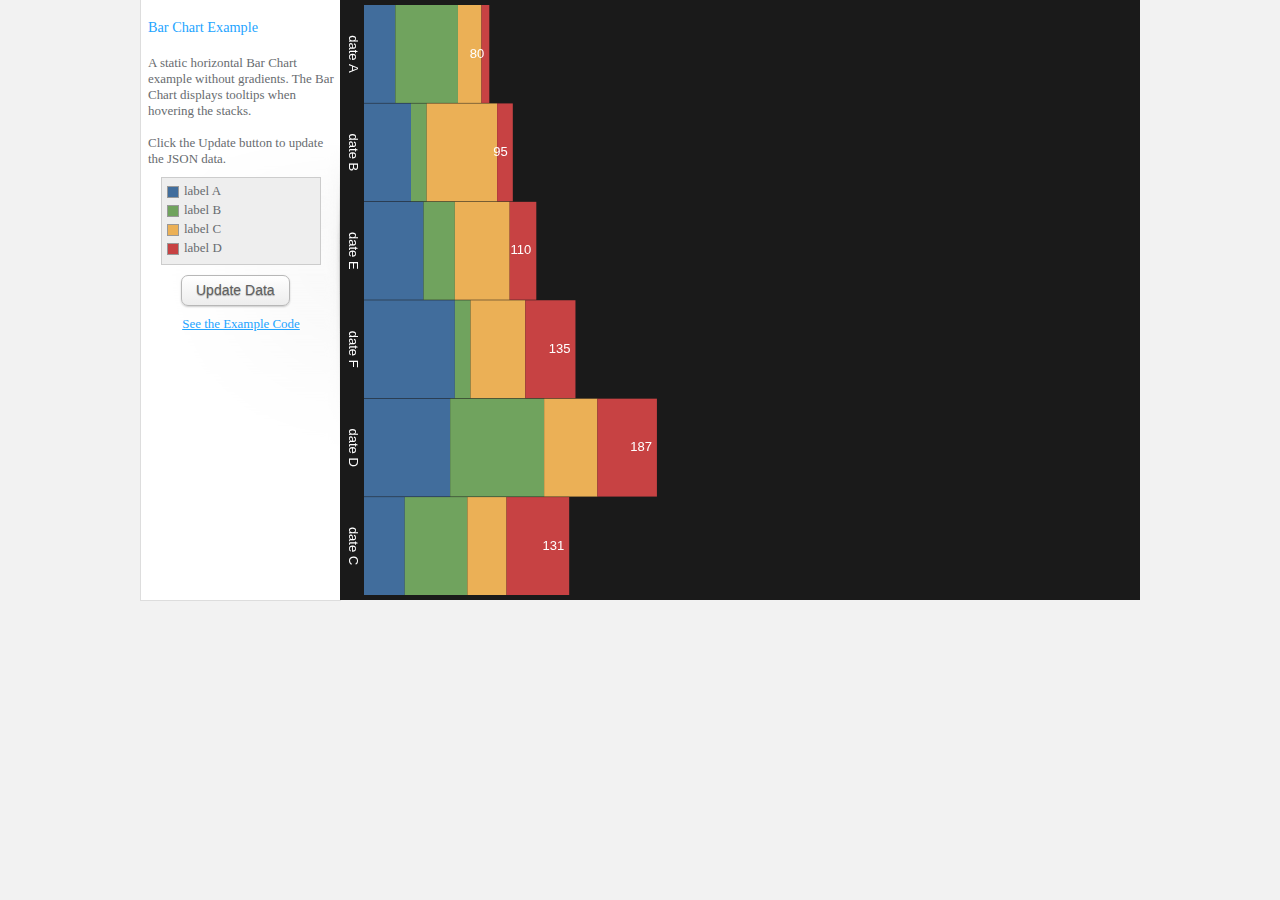
<file: CyberNetASP/JSClient/js/jit/Examples/BarChart/example2.html>
<!DOCTYPE html PUBLIC "-//W3C//DTD XHTML 1.0 Transitional//EN" "http://www.w3.org/TR/xhtml1/DTD/xhtml1-transitional.dtd">
<html xmlns="http://www.w3.org/1999/xhtml" xml:lang="en" lang="en">
<head>
<meta http-equiv="Content-Type" content="text/html; charset=UTF-8" />
<title>BarChart - Bar Chart Example</title>

<!-- CSS Files -->
<link type="text/css" href="../css/base.css" rel="stylesheet" />
<link type="text/css" href="../css/BarChart.css" rel="stylesheet" />

<!--[if IE]><script language="javascript" type="text/javascript" src="../../Extras/excanvas.js"></script><![endif]-->

<!-- JIT Library File -->
<script language="javascript" type="text/javascript" src="../../jit.js"></script>

<!-- Example File -->
<script language="javascript" type="text/javascript" src="example2.js"></script>
</head>

<body onload="init();">
<div id="container">

<div id="left-container">



        <div class="text">
        <h4>
Bar Chart Example    
        </h4> 

            A static horizontal Bar Chart example without gradients. The Bar Chart displays tooltips when hovering the stacks.<br /><br />
            Click the Update button to update the JSON data.
            
        </div>
        <ul id="id-list"></ul>
        <a id="update" href="#" class="theme button white">Update Data</a>


<div style="text-align:center;"><a href="example2.js">See the Example Code</a></div>            
</div>

<div id="center-container">
    <div id="infovis"></div>    
</div>

<div id="right-container">

<div id="inner-details"></div>

</div>

<div id="log"></div>
</div>
</body>
</html>
</file>
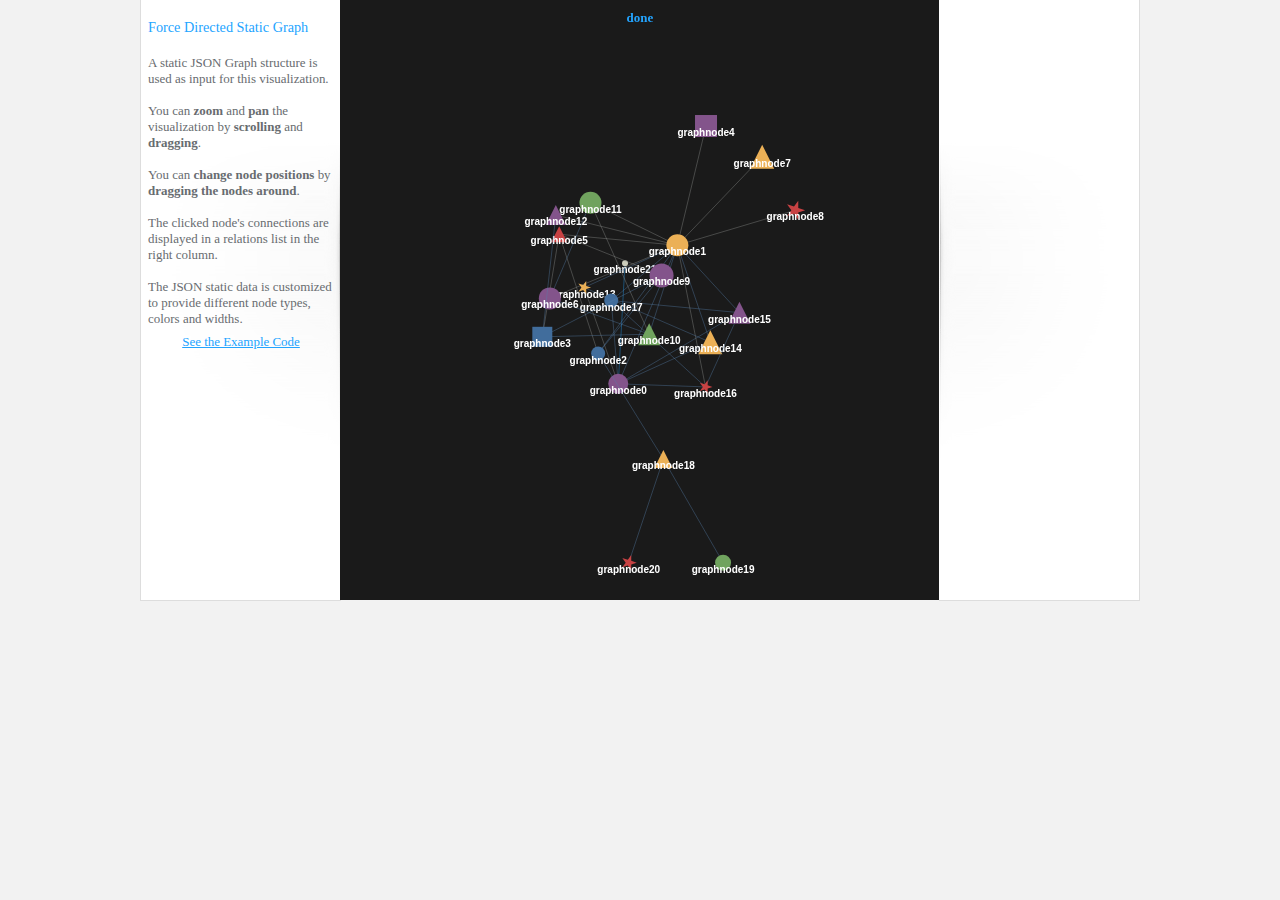
<file: CyberNetASP/JSClient/js/jit/Examples/ForceDirected/example1.html>
<!DOCTYPE html PUBLIC "-//W3C//DTD XHTML 1.0 Transitional//EN" "http://www.w3.org/TR/xhtml1/DTD/xhtml1-transitional.dtd">
<html xmlns="http://www.w3.org/1999/xhtml" xml:lang="en" lang="en">
<head>
<meta http-equiv="Content-Type" content="text/html; charset=UTF-8" />
<title>ForceDirected - Force Directed Static Graph</title>

<!-- CSS Files -->
<link type="text/css" href="../css/base.css" rel="stylesheet" />
<link type="text/css" href="../css/ForceDirected.css" rel="stylesheet" />

<!--[if IE]><script language="javascript" type="text/javascript" src="../../Extras/excanvas.js"></script><![endif]-->

<!-- JIT Library File -->
<script language="javascript" type="text/javascript" src="../../jit.js"></script>

<!-- Example File -->
<script language="javascript" type="text/javascript" src="example1.js"></script>
</head>

<body onload="init();">
<div id="container">

<div id="left-container">



        <div class="text">
        <h4>
Force Directed Static Graph    
        </h4> 

            A static JSON Graph structure is used as input for this visualization.<br /><br />
            You can <b>zoom</b> and <b>pan</b> the visualization by <b>scrolling</b> and <b>dragging</b>.<br /><br />
            You can <b>change node positions</b> by <b>dragging the nodes around</b>.<br /><br />
            The clicked node's connections are displayed in a relations list in the right column.<br /><br />
            The JSON static data is customized to provide different node types, colors and widths.
            
        </div>

        <div id="id-list"></div>


<div style="text-align:center;"><a href="example1.js">See the Example Code</a></div>            
</div>

<div id="center-container">
    <div id="infovis"></div>    
</div>

<div id="right-container">

<div id="inner-details"></div>

</div>

<div id="log"></div>
</div>
</body>
</html>
</file>
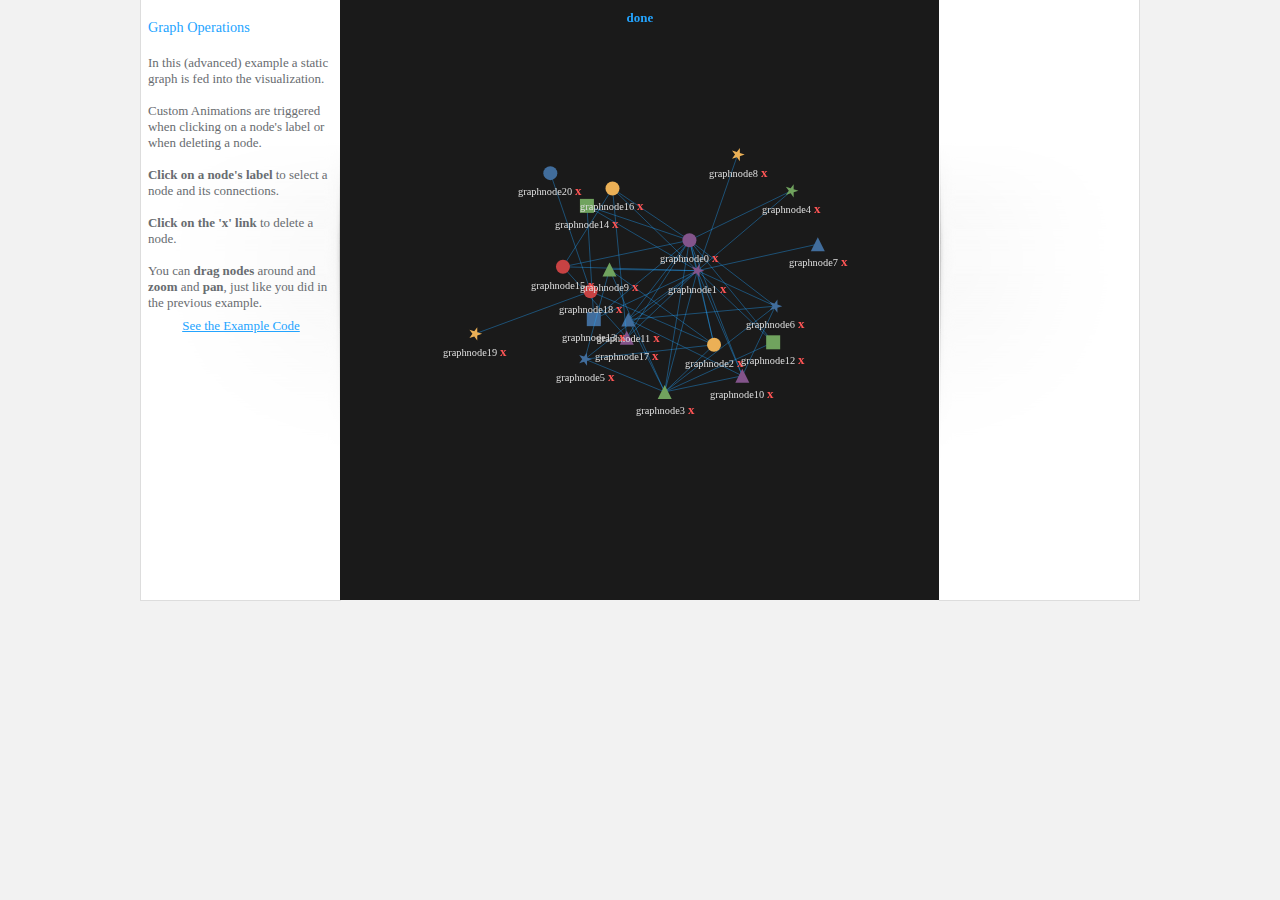
<file: CyberNetASP/JSClient/js/jit/Examples/ForceDirected/example2.html>
<!DOCTYPE html PUBLIC "-//W3C//DTD XHTML 1.0 Transitional//EN" "http://www.w3.org/TR/xhtml1/DTD/xhtml1-transitional.dtd">
<html xmlns="http://www.w3.org/1999/xhtml" xml:lang="en" lang="en">
<head>
<meta http-equiv="Content-Type" content="text/html; charset=UTF-8" />
<title>ForceDirected - Graph Operations</title>

<!-- CSS Files -->
<link type="text/css" href="../css/base.css" rel="stylesheet" />
<link type="text/css" href="../css/ForceDirected.css" rel="stylesheet" />

<!--[if IE]><script language="javascript" type="text/javascript" src="../../Extras/excanvas.js"></script><![endif]-->

<!-- JIT Library File -->
<script language="javascript" type="text/javascript" src="../../jit.js"></script>

<!-- Example File -->
<script language="javascript" type="text/javascript" src="example2.js"></script>
</head>

<body onload="init();">
<div id="container">

<div id="left-container">



        <div class="text">
        <h4>
Graph Operations    
        </h4> 

            In this (advanced) example a static graph is fed into the visualization.<br /><br />
            Custom Animations are triggered when clicking on a node's label or when deleting a node.<br /><br />
            <b>Click on a node's label</b> to select a node and its connections.<br /><br />
            <b>Click on the 'x' link</b> to delete a node.<br /><br />
            You can <b>drag nodes</b> around and <b>zoom</b> and <b>pan</b>, just like you did in the previous 
            example.
            
            
        </div>

        <div id="id-list"></div>


<div style="text-align:center;"><a href="example2.js">See the Example Code</a></div>            
</div>

<div id="center-container">
    <div id="infovis"></div>    
</div>

<div id="right-container">

<div id="inner-details"></div>

</div>

<div id="log"></div>
</div>
</body>
</html>
</file>
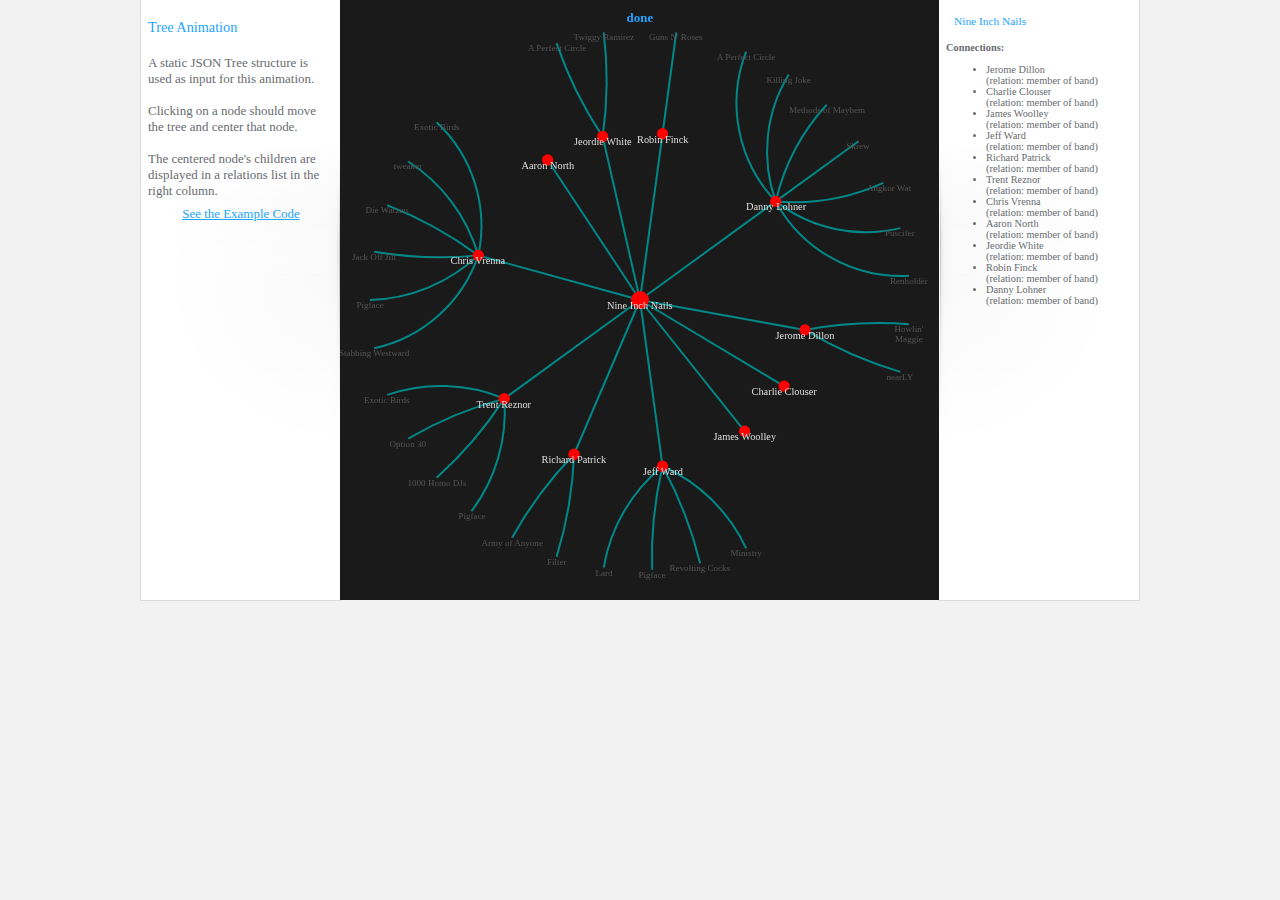
<file: CyberNetASP/JSClient/js/jit/Examples/Hypertree/example1.html>
<!DOCTYPE html PUBLIC "-//W3C//DTD XHTML 1.0 Transitional//EN" "http://www.w3.org/TR/xhtml1/DTD/xhtml1-transitional.dtd">
<html xmlns="http://www.w3.org/1999/xhtml" xml:lang="en" lang="en">
<head>
<meta http-equiv="Content-Type" content="text/html; charset=UTF-8" />
<title>Hypertree - Tree Animation</title>

<!-- CSS Files -->
<link type="text/css" href="../css/base.css" rel="stylesheet" />
<link type="text/css" href="../css/Hypertree.css" rel="stylesheet" />

<!--[if IE]><script language="javascript" type="text/javascript" src="../../Extras/excanvas.js"></script><![endif]-->

<!-- JIT Library File -->
<script language="javascript" type="text/javascript" src="../../jit.js"></script>

<!-- Example File -->
<script language="javascript" type="text/javascript" src="example1.js"></script>
</head>

<body onload="init();">
<div id="container">

<div id="left-container">



        <div class="text">
        <h4>
Tree Animation    
        </h4> 

            A static JSON Tree structure is used as input for this animation.<br /><br />
            Clicking on a node should move the tree and center that node.<br /><br />
            The centered node's children are displayed in a relations list in the right column.
            
        </div>

        <div id="id-list"></div>


<div style="text-align:center;"><a href="example1.js">See the Example Code</a></div>            
</div>

<div id="center-container">
    <div id="infovis"></div>    
</div>

<div id="right-container">

<div id="inner-details"></div>

</div>

<div id="log"></div>
</div>
</body>
</html>
</file>
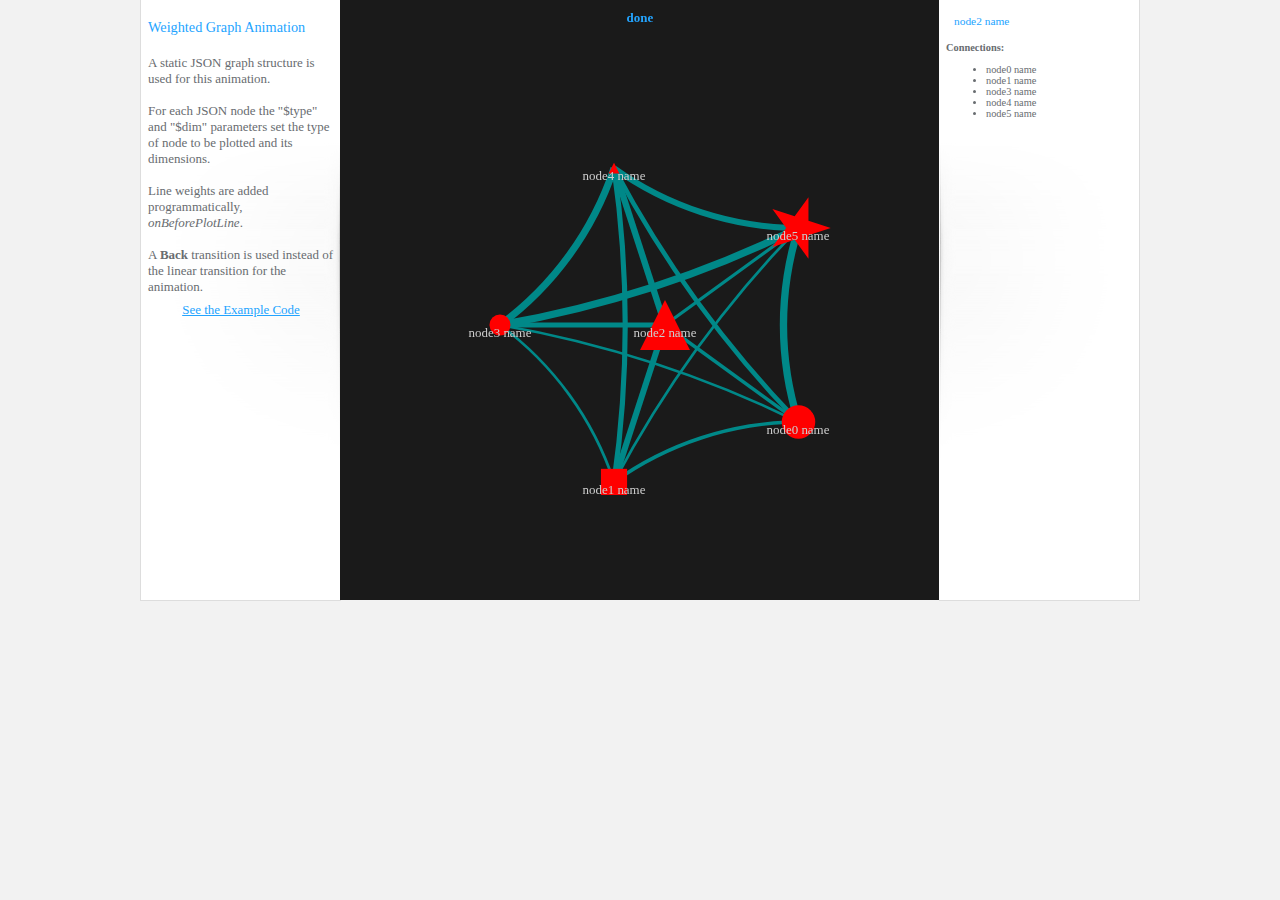
<file: CyberNetASP/JSClient/js/jit/Examples/Hypertree/example2.html>
<!DOCTYPE html PUBLIC "-//W3C//DTD XHTML 1.0 Transitional//EN" "http://www.w3.org/TR/xhtml1/DTD/xhtml1-transitional.dtd">
<html xmlns="http://www.w3.org/1999/xhtml" xml:lang="en" lang="en">
<head>
<meta http-equiv="Content-Type" content="text/html; charset=UTF-8" />
<title>Hypertree - Weighted Graph Animation</title>

<!-- CSS Files -->
<link type="text/css" href="../css/base.css" rel="stylesheet" />
<link type="text/css" href="../css/Hypertree.css" rel="stylesheet" />

<!--[if IE]><script language="javascript" type="text/javascript" src="../../Extras/excanvas.js"></script><![endif]-->

<!-- JIT Library File -->
<script language="javascript" type="text/javascript" src="../../jit.js"></script>

<!-- Example File -->
<script language="javascript" type="text/javascript" src="example2.js"></script>
</head>

<body onload="init();">
<div id="container">

<div id="left-container">



        <div class="text">
        <h4>
Weighted Graph Animation    
        </h4> 

            A static JSON graph structure is used for this animation.<br /><br />
            For each JSON node the "$type" and "$dim" parameters set the type of node to be plotted and its dimensions.<br /><br />
            Line weights are added programmatically, <em>onBeforePlotLine</em>.<br /><br />
            A <b>Back</b> transition is used instead of the linear transition for the animation.
            
        </div>

        <div id="id-list"></div>


<div style="text-align:center;"><a href="example2.js">See the Example Code</a></div>            
</div>

<div id="center-container">
    <div id="infovis"></div>    
</div>

<div id="right-container">

<div id="inner-details"></div>

</div>

<div id="log"></div>
</div>
</body>
</html>
</file>
<file: CyberNetASP/JSClient/js/jit/base.css>
html, body {
    margin:0;
    padding:0;
    font-family: "Lucida Grande", Verdana;
    font-size: 0.9em;
    text-align: center;
    background-color:#F2F2F2;
}

input, select {
    font-size:0.9em;
}

table {
    margin-top:-10px;
    margin-left:7px;
}

h4 {
    font-size:1.1em;
    text-decoration:none;
    font-weight:normal;
    color:#23A4FF;
}

a {
    color:#23A4FF;
}

#container {
    width: 1000px;
    height: 600px;
    margin:0 auto;
    position:relative;
}

#left-container, 
#right-container, 
#center-container {
    height:600px;
    position:absolute;
    top:0;
}

#left-container, #right-container {
    width:200px;
    color:#686c70;
    text-align: left;
    overflow: auto;
    background-color:#fff;
    background-repeat:no-repeat;
    border-bottom:1px solid #ddd;
}

#left-container {
    left:0;
    background-image:url('col2.png');
    background-position:center right;
    border-left:1px solid #ddd;
    
}

#right-container {
    right:0;
    background-image:url('col1.png');
    background-position:center left;
    border-right:1px solid #ddd;
}

#right-container h4{
    text-indent:8px;
}

#center-container {
    width:600px;
    left:200px;
    background-color:#1a1a1a;
    color:#ccc;
}

.text {
    margin: 7px;
}

#inner-details {
    font-size:0.8em;
    list-style:none;
    margin:7px;
}

#log {
    position:absolute;
    top:10px;
    font-size:1.0em;
    font-weight:bold;
    color:#23A4FF;
}


#infovis {
    position:relative;
    width:600px;
    height:600px;
    margin:auto;
    overflow:hidden;
}

/*TOOLTIPS*/
.tip {
    color: #111;
    width: 139px;
    background-color: white;
    border:1px solid #ccc;
    -moz-box-shadow:#555 2px 2px 8px;
    -webkit-box-shadow:#555 2px 2px 8px;
    -o-box-shadow:#555 2px 2px 8px;
    box-shadow:#555 2px 2px 8px;
    opacity:0.9;
    filter:alpha(opacity=90);
    font-size:10px;
    font-family:Verdana, Geneva, Arial, Helvetica, sans-serif;
    padding:7px;
}
</file>
<file: CyberNetASP/JSClient/js/jit/styles.css>
#inner-details {
  font-size:12px;
}

span.close {
	color:#FF5555;
	cursor:pointer;
	font-weight:bold;
	margin-left:3px;
}

span.name {
  cursor: pointer;
}

/*TOOLTIPS*/
.tip {
   text-align: left;
   width:auto;
   max-width:500px;
}

.tip-title {
  font-size: 11px;
  text-align:center;
  margin-bottom:2px;
}
</file>
<file: CyberNetASP/JSClient/js/jit/Examples/css/base.css>
html, body {
    margin:0;
    padding:0;
    font-family: "Lucida Grande", Verdana;
    font-size: 0.9em;
    text-align: center;
    background-color:#F2F2F2;
}

input, select {
    font-size:0.9em;
}

table {
    margin-top:-10px;
    margin-left:7px;
}

h4 {
    font-size:1.1em;
    text-decoration:none;
    font-weight:normal;
    color:#23A4FF;
}

a {
    color:#23A4FF;
}

#container {
    width: 1000px;
    height: 600px;
    margin:0 auto;
    position:relative;
}

#left-container, 
#right-container, 
#center-container {
    height:600px;
    position:absolute;
    top:0;
}

#left-container, #right-container {
    width:200px;
    color:#686c70;
    text-align: left;
    overflow: auto;
    background-color:#fff;
    background-repeat:no-repeat;
    border-bottom:1px solid #ddd;
}

#left-container {
    left:0;
    background-image:url('col2.png');
    background-position:center right;
    border-left:1px solid #ddd;
    
}

#right-container {
    right:0;
    background-image:url('col1.png');
    background-position:center left;
    border-right:1px solid #ddd;
}

#right-container h4{
    text-indent:8px;
}

#center-container {
    width:600px;
    left:200px;
    background-color:#1a1a1a;
    color:#ccc;
}

.text {
    margin: 7px;
}

#inner-details {
    font-size:0.8em;
    list-style:none;
    margin:7px;
}

#log {
    position:absolute;
    top:10px;
    font-size:1.0em;
    font-weight:bold;
    color:#23A4FF;
}


#infovis {
    position:relative;
    width:600px;
    height:600px;
    margin:auto;
    overflow:hidden;
}

/*TOOLTIPS*/
.tip {
    color: #111;
    width: 139px;
    background-color: white;
    border:1px solid #ccc;
    -moz-box-shadow:#555 2px 2px 8px;
    -webkit-box-shadow:#555 2px 2px 8px;
    -o-box-shadow:#555 2px 2px 8px;
    box-shadow:#555 2px 2px 8px;
    opacity:0.9;
    filter:alpha(opacity=90);
    font-size:10px;
    font-family:Verdana, Geneva, Arial, Helvetica, sans-serif;
    padding:7px;
}
</file>
<file: CyberNetASP/JSClient/js/jit/Examples/css/AreaChart.css>
#right-container {
  display: none;
}

#center-container {
  width:800px;
}

#infovis {
  width:800px;
}

#id-list {
	background-color:#EEEEEE;
	border:1px solid #CCCCCC;
	margin:10px 20px 0 20px;
	padding:5px;
	text-align:left;
	text-indent:2px;
}

#id-list li {
  list-style: none;
  margin-bottom:3px;
  
}

.query-color {
	border:1px solid #999999;
	float:left;
	height:10px;
	margin:3px 3px 0 0;
	width:10px;
}

#update, #restore {
  text-align: center;
  width: 100px;
  margin:10px 35px;
}

.button {
  display: inline-block;
  outline: none;
  cursor: pointer;
  text-align: center;
  text-decoration: none;
  font: 14px / 100% Arial, Helvetica, sans-serif;
  padding: 0.5em 1em 0.55em;
  text-shadow: 0px 1px 1px rgba(0, 0, 0, 0.3);
  -webkit-border-radius: 0.5em;
  -moz-border-radius: 0.5em;
  border-radius: 0.5em;
  -webkit-box-shadow: 0px 1px 2px rgba(0, 0, 0, 0.2);
  -moz-box-shadow: 0px 1px 2px rgba(0, 0, 0, 0.2);
  box-shadow: 0px 1px 2px rgba(0, 0, 0, 0.2);
}

.button:hover {
  text-decoration: none;
}

.button:active {
  position: relative;
  top: 1px;
}

/* gray */
.gray {
  color: #e9e9e9;
  border: solid 1px #555;
  background: #6e6e6e;
  background: -webkit-gradient(linear, left top, left bottom, from(#888), to(#575757));
  background: -moz-linear-gradient(top,  #888,  #575757);
  filter:  progid:DXImageTransform.Microsoft.gradient(startColorstr='#888888', endColorstr='#575757');
}

.gray:hover {
  background: #616161;
  background: -webkit-gradient(linear, left top, left bottom, from(#757575), to(#4b4b4b));
  background: -moz-linear-gradient(top,  #757575,  #4b4b4b);
  filter:  progid:DXImageTransform.Microsoft.gradient(startColorstr='#757575', endColorstr='#4b4b4b');
}

.gray:active {
  color: #afafaf;
  background: -webkit-gradient(linear, left top, left bottom, from(#575757), to(#888));
  background: -moz-linear-gradient(top,  #575757,  #888);
  filter:  progid:DXImageTransform.Microsoft.gradient(startColorstr='#575757', endColorstr='#888888');
}

/* white */
.white {
  color: #606060;
  border: solid 1px #b7b7b7;
  background: #fff;
  background: -webkit-gradient(linear, left top, left bottom, from(#fff), to(#ededed));
  background: -moz-linear-gradient(top,  #fff,  #ededed);
  filter:  progid:DXImageTransform.Microsoft.gradient(startColorstr='#ffffff', endColorstr='#ededed');
}

.white:hover {
  background: #ededed;
  background: -webkit-gradient(linear, left top, left bottom, from(#fff), to(#dcdcdc));
  background: -moz-linear-gradient(top,  #fff,  #dcdcdc);
  filter:  progid:DXImageTransform.Microsoft.gradient(startColorstr='#ffffff', endColorstr='#dcdcdc');
}

.white:active {
  color: #999;
  background: -webkit-gradient(linear, left top, left bottom, from(#ededed), to(#fff));
  background: -moz-linear-gradient(top,  #ededed,  #fff);
  filter:  progid:DXImageTransform.Microsoft.gradient(startColorstr='#ededed', endColorstr='#ffffff');
}
</file>
<file: CyberNetASP/JSClient/js/jit/Examples/css/BarChart.css>
#right-container {
  display: none;
}

#center-container {
  width:800px;
}

#infovis {
  width:800px;
}

#id-list {
  background-color:#EEEEEE;
  border:1px solid #CCCCCC;
  margin:10px 20px 0 20px;
  padding:5px;
  text-align:left;
  text-indent:2px;
}

#id-list li {
  list-style: none;
  margin-bottom:3px;
  
}

.query-color {
  border:1px solid #999999;
  float:left;
  height:10px;
  margin:3px 3px 0 0;
  width:10px;
}

#update {
  margin:10px 40px;
}

.button {
  display: inline-block;
  outline: none;
  cursor: pointer;
  text-align: center;
  text-decoration: none;
  font: 14px / 100% Arial, Helvetica, sans-serif;
  padding: 0.5em 1em 0.55em;
  text-shadow: 0px 1px 1px rgba(0, 0, 0, 0.3);
  -webkit-border-radius: 0.5em;
  -moz-border-radius: 0.5em;
  border-radius: 0.5em;
  -webkit-box-shadow: 0px 1px 2px rgba(0, 0, 0, 0.2);
  -moz-box-shadow: 0px 1px 2px rgba(0, 0, 0, 0.2);
  box-shadow: 0px 1px 2px rgba(0, 0, 0, 0.2);
}

.button:hover {
  text-decoration: none;
}

.button:active {
  position: relative;
  top: 1px;
}

/* gray */
.gray {
  color: #e9e9e9;
  border: solid 1px #555;
  background: #6e6e6e;
  background: -webkit-gradient(linear, left top, left bottom, from(#888), to(#575757));
  background: -moz-linear-gradient(top,  #888,  #575757);
  filter:  progid:DXImageTransform.Microsoft.gradient(startColorstr='#888888', endColorstr='#575757');
}

.gray:hover {
  background: #616161;
  background: -webkit-gradient(linear, left top, left bottom, from(#757575), to(#4b4b4b));
  background: -moz-linear-gradient(top,  #757575,  #4b4b4b);
  filter:  progid:DXImageTransform.Microsoft.gradient(startColorstr='#757575', endColorstr='#4b4b4b');
}

.gray:active {
  color: #afafaf;
  background: -webkit-gradient(linear, left top, left bottom, from(#575757), to(#888));
  background: -moz-linear-gradient(top,  #575757,  #888);
  filter:  progid:DXImageTransform.Microsoft.gradient(startColorstr='#575757', endColorstr='#888888');
}

/* white */
.white {
  color: #606060;
  border: solid 1px #b7b7b7;
  background: #fff;
  background: -webkit-gradient(linear, left top, left bottom, from(#fff), to(#ededed));
  background: -moz-linear-gradient(top,  #fff,  #ededed);
  filter:  progid:DXImageTransform.Microsoft.gradient(startColorstr='#ffffff', endColorstr='#ededed');
}

.white:hover {
  background: #ededed;
  background: -webkit-gradient(linear, left top, left bottom, from(#fff), to(#dcdcdc));
  background: -moz-linear-gradient(top,  #fff,  #dcdcdc);
  filter:  progid:DXImageTransform.Microsoft.gradient(startColorstr='#ffffff', endColorstr='#dcdcdc');
}

.white:active {
  color: #999;
  background: -webkit-gradient(linear, left top, left bottom, from(#ededed), to(#fff));
  background: -moz-linear-gradient(top,  #ededed,  #fff);
  filter:  progid:DXImageTransform.Microsoft.gradient(startColorstr='#ededed', endColorstr='#ffffff');
}
</file>
<file: CyberNetASP/JSClient/js/jit/Examples/css/ForceDirected.css>
#inner-details {
  font-size:12px;
}

span.close {
	color:#FF5555;
	cursor:pointer;
	font-weight:bold;
	margin-left:3px;
}

span.name {
  cursor: pointer;
}

/*TOOLTIPS*/
.tip {
   text-align: left;
   width:auto;
   max-width:500px;
}

.tip-title {
  font-size: 11px;
  text-align:center;
  margin-bottom:2px;
}
</file>
<file: CyberNetASP/JSClient/js/jit/Examples/css/Hypertree.css>
#infovis-canvaswidget {
  margin:25px 0 0 25px;
}
</file>
